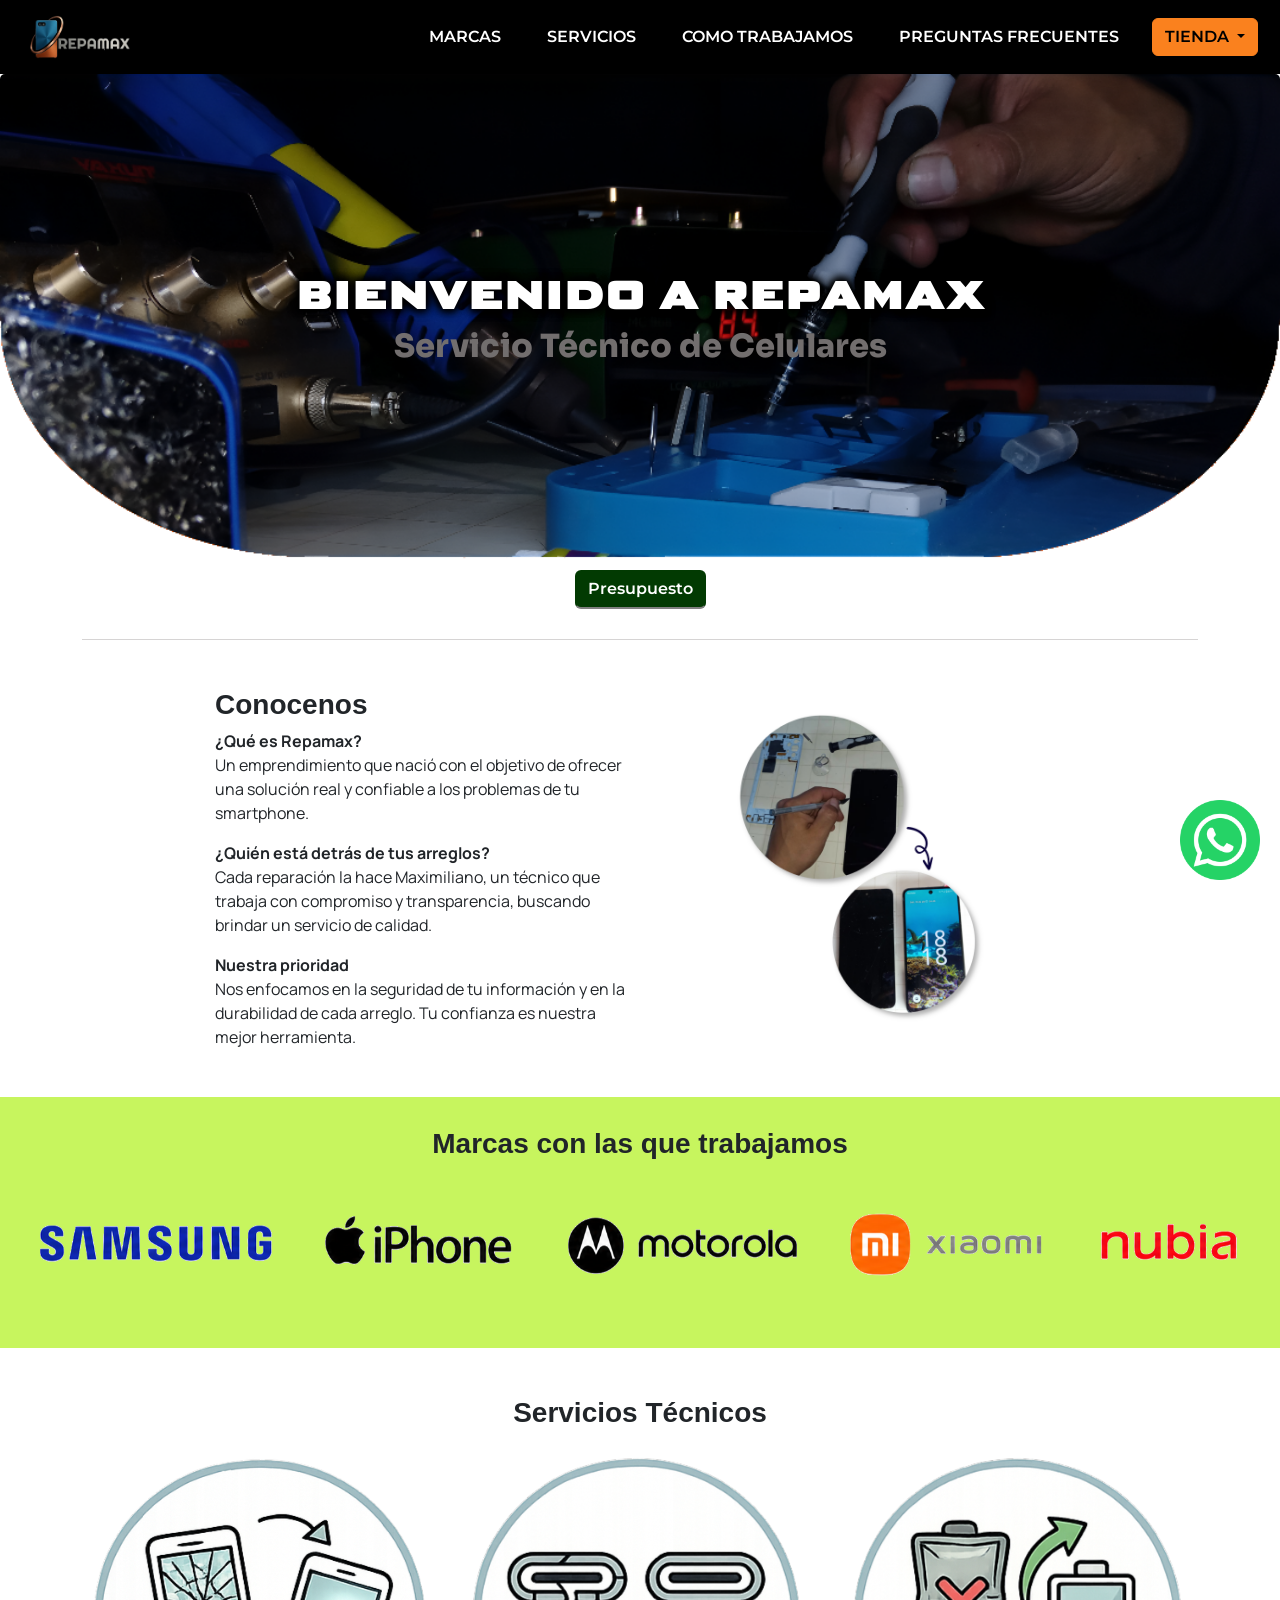
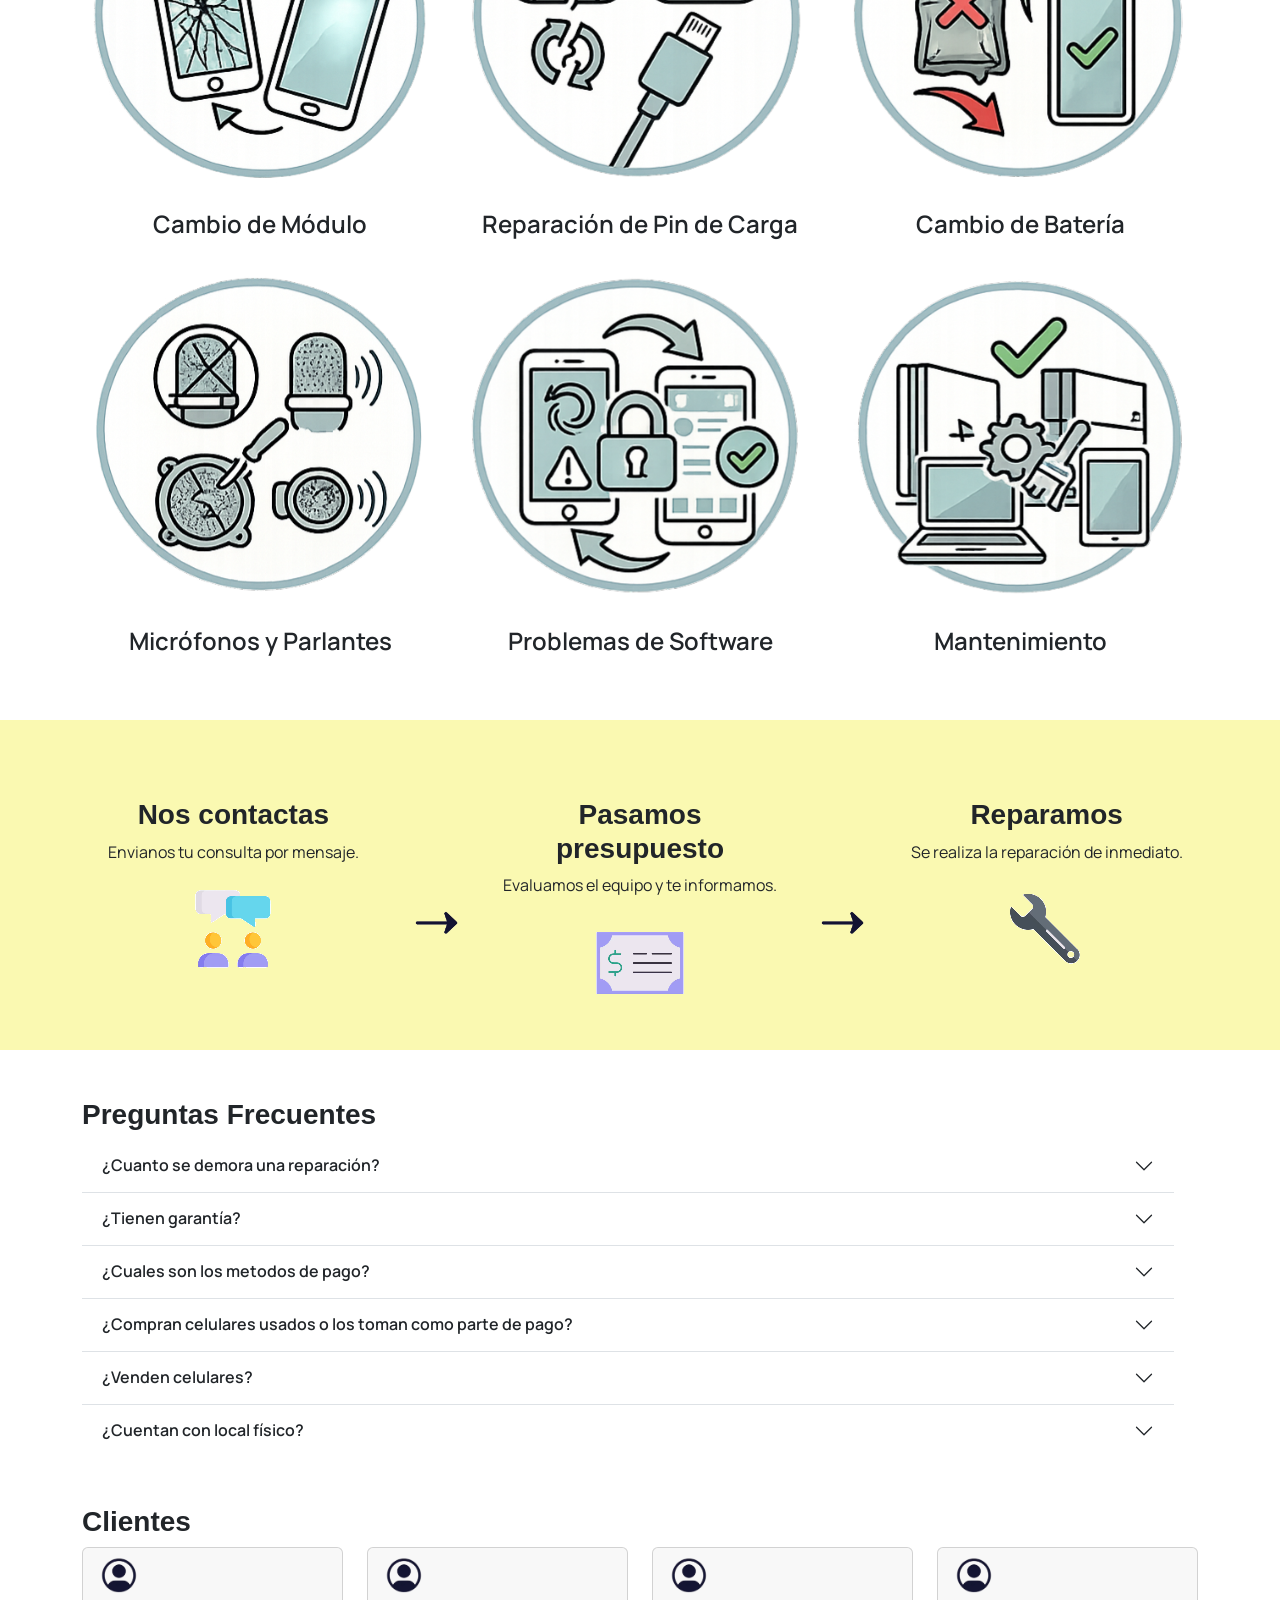
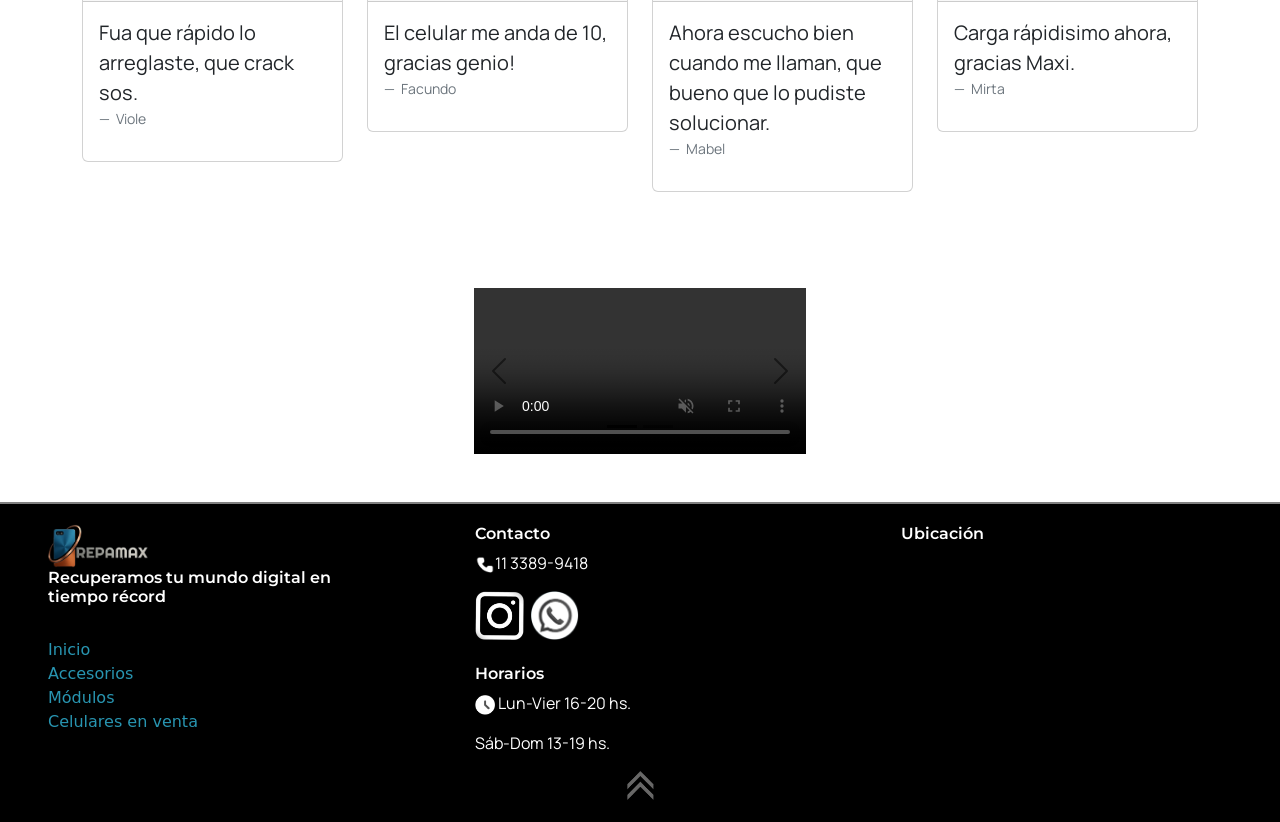
<file: index.html>
<!doctype html>
<html lang="en">

<head>
    <meta charset="utf-8">
    <meta name="viewport" content="width=device-width, initial-scale=1">
    <title>Repamax Servicio Técnico</title>
    <link href="https://cdn.jsdelivr.net/npm/bootstrap@5.3.8/dist/css/bootstrap.min.css" rel="stylesheet"
        integrity="sha384-sRIl4kxILFvY47J16cr9ZwB07vP4J8+LH7qKQnuqkuIAvNWLzeN8tE5YBujZqJLB" crossorigin="anonymous">

    <link rel="stylesheet" href="miestilo.css">
</head>

<body>


    <nav class="navbar navbar-expand-lg mb-0 navbar-dark">
        <a class="navbar-brand" href="#">
            <img src="Logo.png" alt="Repamax" width="100" class="logonav">
        </a>
        <div class="container-fluid">
            <button class="navbar-toggler" type="button" data-bs-toggle="collapse"
                data-bs-target="#navbarSupportedContent" aria-controls="navbarSupportedContent" aria-expanded="false"
                aria-label="Toggle navigation">
                <span class="navbar-toggler-icon"></span>
            </button>
            <div class="collapse navbar-collapse" id="navbarSupportedContent">
                <ul class="navbar-nav ms-auto mb-2 mb-lg-0">
                    <li class="nav-item">
                        <a class="nav-link" href="#Marcas">MARCAS</a>
                    </li>
                    <li class="nav-item">
                        <a class="nav-link" href="#Servicios">SERVICIOS</a>
                    </li>
                    <li class="nav-item">
                        <a class="nav-link" href="#Como-trabajamos">COMO TRABAJAMOS</a>
                    </li>
                    <li class="nav-item">
                        <a class="nav-link" href="#PregFre">PREGUNTAS FRECUENTES</a>
                    </li>
                </ul>
                <div class="dropdown">
                    <button class="btn btn-tienda dropdown-toggle" type="button" data-bs-toggle="dropdown"
                        aria-expanded="false"> TIENDA
                    </button>
                    <ul class="dropdown-menu dropdown-menu-end">
                        <li><a class="dropdown-item" href="Accesorios.html">Accesorios</a></li>
                        <li><a class="dropdown-item" href="Venta de celulares.html">Venta de celulares</a></li>
                    </ul>
                </div>
            </div>
        </div>
    </nav>


    <div class="card border-0">
        <img src="PortadaRepamax.png" class="card-img img-fluid" alt="Portada">

        <div class="card-img-overlay d-flex flex-column justify-content-center">

            <h1 class="card-title text-center" style="color: white;">
                BIENVENIDO A REPAMAX
            </h1>

            <h2 class="text-center subtitulo-portada" style="color: rgb(114, 110, 110);">
                Servicio Técnico de Celulares
            </h2>

        </div>

        <a
            href="https://wa.me/541133899418?text=Bienvenidos%20a%20Repamax!%20Soy%20el%20tecnico%20Maxi.%0AContanos%20tu%20situaci%C3%B3n%20para%20poder%20brindarte%20un%20presupuesto%3A%0A-%20Cual%20es%20tu%20dispositivo%3F%0A-%20Que%20problema%20tiene%3F"><img
                src="WhatsApp.png" width="80" class="WhatsApp-fijo"></a>
    </div>





    <div class="container">
        <div class="d-flex justify-content-center">
            <a href="Presupuesto.html" class="btn btn-presupuesto">
                Presupuesto
            </a>
        </div>
        <hr style="border: none; height: 1px; background-color: rgb(214, 212, 212); opacity: 1; margin: 30px 0;">


        <div style="max-width: 850px; margin: 0 auto;">
            <div class="row align-items-center justify-content-center mt-5">
                <div class="md-6 col sm-10 col justify-content-center">
                    <div>
                        <h3>Conocenos</h3>
                        <p class="card-text">
                            <strong>¿Qué es Repamax?</strong> <br>
                            Un emprendimiento que nació con el objetivo de ofrecer una solución real y confiable a los
                            problemas de tu smartphone.
                        </p>
                        <p class="card-text">
                            <strong>¿Quién está detrás de tus arreglos?</strong> <br>
                            Cada reparación la hace Maximiliano, un técnico que trabaja con compromiso y transparencia,
                            buscando brindar un servicio de calidad.
                        </p>
                        <p class="card-text">
                            <strong>Nuestra prioridad</strong> <br>
                            Nos enfocamos en la seguridad de tu información y en la durabilidad de cada
                            arreglo. Tu confianza es nuestra mejor herramienta.
                        </p>
                    </div>
                </div>
                <div class="md-3 col sm-2 col justify-content-center text-center">

                    <img src="TecnicoMaxi.png" alt="Tecnico Maxi arreglando" width="250">
                </div>

            </div>
        </div>
    </div>


    <div class="row align-items-center mt-5">
        <div class="col-12 Marcas">
            <div class="Marcas-color">
                <h3 id="Marcas" class="text-center">Marcas con las que trabajamos</h3>
                <img src="marcas horizontal.png" alt="marcas que trabajamos" class="img-fluid">
            </div>
        </div>
    </div>


    <div class="container">
        <div class="row mt-5">
            <h3 id="Servicios" class="text-center">Servicios Técnicos</h3>
            <div class="col-6 col-md-4">
                <p class="d-inline-flex gap-1">
                    <a data-bs-toggle="collapse" href="#collapseModulo" aria-expanded="false"
                        aria-controls="collapseExample">
                        <img src="cambio de modulo.png" alt="Glass roto" class="img-fluid">
                    </a>
                <h4 class="text-center">Cambio de Módulo</h4>
                </p>
                <div class="collapse" id="collapseModulo">
                    <div class="card card-body">
                        Solucionamos cualquier falla visual o táctil en tu equipo. Desde pequeñas fisuras en el
                        vidrio
                        hasta pantallas completamente rotas, instalamos módulos de alta calidad para recuperar la
                        nitidez original de tu pantalla.
                    </div>
                </div>
            </div>
            <div class="col-6 col-md-4">
                <p class="d-inline-flex gap-1">
                    <a data-bs-toggle="collapse" href="#collapsePin" aria-expanded="false"
                        aria-controls="collapseExample">
                        <img src="cambio de pin.png" alt="cambio de pin de carga" class="img-fluid">
                    </a>
                <h4 class="text-center">Reparación de Pin de Carga</h4>
                </p>
                <div class="collapse" id="collapsePin">
                    <div class="card card-body">
                        Reparamos el puerto de carga para solucionar problemas de reconocimiento de cable o carga
                        lenta,
                        restableciendo el flujo eléctrico óptimo de tu dispositivo.
                    </div>
                </div>
            </div>
            <div class="col-6 col-md-4">
                <p class="d-inline-flex gap-1">
                    <a data-bs-toggle="collapse" href="#collapseBatería" aria-expanded="false"
                        aria-controls="collapseExample">
                        <img src="cambio de bateria.png" alt="cambio de bateria" class="img-fluid">
                    </a>
                <h4 class="text-center">Cambio de Batería</h4>
                </p>
                <div class="collapse" id="collapseBatería">
                    <div class="card card-body">
                        Renovamos la fuente de energía de tu dispositivo para corregir descargas y falta de
                        rendimiento,
                        devolviéndole la estabilidad y duración de carga original.
                    </div>
                </div>
            </div>

            <div class="col-6 col-md-4">
                <p class="d-inline-flex gap-1">
                    <a data-bs-toggle="collapse" href="#collapseMicrofonoyparlantes" aria-expanded="false"
                        aria-controls="collapseExample">
                        <img src="microfonos y parlantes.png" alt="microfonos y parlantes" class="img-fluid">
                    </a>
                <h4 class="text-center">Micrófonos y Parlantes</h4>
                </p>
                <div class="collapse" id="collapseMicrofonoyparlantes">
                    <div class="card card-body">
                        Solucionamos problemas de volumen y fallas de audio, reemplazando micrófonos y parlantes
                        dañados
                        para recuperar la comunicación y el multimedia de tu dispositivo.
                    </div>
                </div>
            </div>
            <div class="col-6 col-md-4">
                <p class="d-inline-flex gap-1">
                    <a data-bs-toggle="collapse" href="#collapseSoftware" aria-expanded="false"
                        aria-controls="collapseExample">
                        <img src="Software.png" alt="Problemas de software" class="img-fluid">
                    </a>
                <h4 class="text-center">Problemas de Software</h4>
                </p>
                <div class="collapse" id="collapseSoftware">
                    <div class="card card-body">
                        Bloqueos y actualizaciones, poniendo al día el sistema operativo para garantizar un
                        rendimiento
                        estable.
                    </div>
                </div>
            </div>
            <div class="col-6 col-md-4">
                <p class="d-inline-flex gap-1">
                    <a data-bs-toggle="collapse" href="#collapseMantenimiento" aria-expanded="false"
                        aria-controls="collapseExample">
                        <img src="Mantenimiento.png" alt="Mantenimiento notebook, tablets y play" class="img-fluid">
                    </a>
                <h4 class="text-center">Mantenimiento</h4>
                </p>
                <div class="collapse" id="collapseMantenimiento">
                    <div class="card card-body">
                        También reparamos otros equipos! Traenos tu tablet, notebook o tu Play 3 y 4 para un
                        mantenimiento completo o reparación técnica.
                    </div>
                </div>
            </div>
        </div>
    </div>


    <div class="row justify-content-center Como-trabajamos-color mt-5">
        <div class="col-md-3 text-center mt-5" id="Como-trabajamos">
            <h3>Nos contactas</h3>
            <p>Envianos tu consulta por mensaje.</p>
            <video src="conversando.webm" width="100" autoplay muted loop></video>
        </div>

        <div class="col-md-1 text-center d-none  d-md-block">
            <img src="imagenflechaazul.png" alt="Flecha" class="flecha-azul">
        </div>

        <div class="col-md-3 text-center mt-5">
            <h3>Pasamos presupuesto</h3>
            <p>Evaluamos el equipo y te informamos.</p>
            <video src="presupuesto.webm" width="100" autoplay muted loop></video>
        </div>

        <div class="col-md-1 text-center  d-none  d-md-block">
            <img src="imagenflechaazul.png" alt="flecha" class="flecha-azul">
        </div>

        <div class="col-md-3 text-center mt-5">
            <h3>Reparamos</h3>
            <p>Se realiza la reparación de inmediato.</p>
            <video src="Arreglo.webm" width="100" autoplay muted loop></video>
        </div>

    </div>

    <div class="container">
        <div class="row col-12 mt-5">
            <h3 id="PregFre">Preguntas Frecuentes</h3>
            <div class="accordion accordion-flush" id="accordionFlushExample">
                <div class="accordion-item">
                    <h2 class="accordion-header">
                        <button class="accordion-button collapsed" type="button" data-bs-toggle="collapse"
                            data-bs-target="#flush-collapseOne" aria-expanded="false" aria-controls="flush-collapseOne">
                            ¿Cuanto se demora una reparación?
                        </button>
                    </h2>
                    <div id="flush-collapseOne" class="accordion-collapse collapse"
                        data-bs-parent="#accordionFlushExample">
                        <div class="accordion-body">Contamos con todas las herramientas necesarias para una rapida
                            solución, pero la demora va de 24hs a 72hs, dependiendo de la reparación.</div>
                    </div>
                </div>
                <div class="accordion-item">
                    <h2 class="accordion-header">
                        <button class="accordion-button collapsed" type="button" data-bs-toggle="collapse"
                            data-bs-target="#flush-collapseTwo" aria-expanded="false" aria-controls="flush-collapseTwo">
                            ¿Tienen garantía?
                        </button>
                    </h2>
                    <div id="flush-collapseTwo" class="accordion-collapse collapse"
                        data-bs-parent="#accordionFlushExample">
                        <div class="accordion-body">Los arreglos tienen una garantía de 1 mes.</div>
                    </div>
                </div>
                <div class="accordion-item">
                    <h2 class="accordion-header">
                        <button class="accordion-button collapsed" type="button" data-bs-toggle="collapse"
                            data-bs-target="#flush-collapseThree" aria-expanded="false"
                            aria-controls="flush-collapseThree">
                            ¿Cuales son los metodos de pago?
                        </button>
                    </h2>
                    <div id="flush-collapseThree" class="accordion-collapse collapse"
                        data-bs-parent="#accordionFlushExample">
                        <div class="accordion-body">Aceptamos efectivo, billeteras virtuales y además contamos con
                            la
                            posibilidad de pagos con tarjeta de debito y credito en cuotas.</div>
                    </div>
                </div>
                <div class="accordion-item">
                    <h2 class="accordion-header">
                        <button class="accordion-button collapsed" type="button" data-bs-toggle="collapse"
                            data-bs-target="#flush-collapseFour" aria-expanded="false"
                            aria-controls="flush-collapseFour">
                            ¿Compran celulares usados o los toman como parte de pago?
                        </button>
                    </h2>
                    <div id="flush-collapseFour" class="accordion-collapse collapse"
                        data-bs-parent="#accordionFlushExample">
                        <div class="accordion-body">No, no compramos ya que contamos con nuestro propio deposito de
                            equipos remanofacturados. Tampoco tomamos como parte de pago celulares.</div>
                    </div>
                </div>
                <div class="accordion-item">
                    <h2 class="accordion-header">
                        <button class="accordion-button collapsed" type="button" data-bs-toggle="collapse"
                            data-bs-target="#flush-collapseFive" aria-expanded="false"
                            aria-controls="flush-collapseFive">
                            ¿Venden celulares?
                        </button>
                    </h2>
                    <div id="flush-collapseFive" class="accordion-collapse collapse"
                        data-bs-parent="#accordionFlushExample">
                        <div class="accordion-body">Si, contamos con equipos remanofacturados. Son dispositivos
                            usados,
                            reparados y certificados para funcionar como nuevos. Garantizando calidad y a un precio
                            accesible.</div>
                    </div>
                </div>
                <div class="accordion-item">
                    <h2 class="accordion-header">
                        <button class="accordion-button collapsed" type="button" data-bs-toggle="collapse"
                            data-bs-target="#flush-collapseSix" aria-expanded="false" aria-controls="flush-collapseSix">
                            ¿Cuentan con local físico?
                        </button>
                    </h2>
                    <div id="flush-collapseSix" class="accordion-collapse collapse"
                        data-bs-parent="#accordionFlushExample">
                        <div class="accordion-body">No por el momento. Contamos con asistencia mediante WhatsApp y
                            redes
                            sociales donde se coordina entrega y retiro de reparación por domicilio.</div>
                    </div>
                </div>
            </div>
        </div>


        <div class="row mt-5">
            <h3>Clientes</h3>
            <div class="col-6 col-md-3">
                <div class="card">
                    <div class="card-header">
                        <img src="AvatarIcono.png" alt="Icono de usuario" width="40">
                    </div>
                    <div class="card-body">
                        <figure>
                            <blockquote class="blockquote">
                                <p>Fua que rápido lo arreglaste, que crack sos.</p>
                            </blockquote>
                            <figcaption class="blockquote-footer">
                                Viole <cite title="Source Title"></cite>
                            </figcaption>
                        </figure>
                    </div>
                </div>
            </div>

            <div class="col-6 col-md-3">
                <div class="card">
                    <div class="card-header">
                        <img src="AvatarIcono.png" alt="Icono de usuario" width="40">
                    </div>
                    <div class="card-body">
                        <figure>
                            <blockquote class="blockquote">
                                <p>El celular me anda de 10, gracias genio!</p>
                            </blockquote>
                            <figcaption class="blockquote-footer">
                                Facundo<cite title="Source Title"></cite>
                            </figcaption>
                        </figure>
                    </div>
                </div>
            </div>

            <div class="col-6 col-md-3">
                <div class="card">
                    <div class="card-header">
                        <img src="AvatarIcono.png" alt="Icono de usuario" width="40">
                    </div>
                    <div class="card-body">
                        <figure>
                            <blockquote class="blockquote">
                                <p>Ahora escucho bien cuando me llaman, que bueno que lo pudiste solucionar. </p>
                            </blockquote>
                            <figcaption class="blockquote-footer">
                                Mabel <cite title="Source Title"></cite>
                            </figcaption>
                        </figure>
                    </div>
                </div>
            </div>

            <div class="col-6 col-md-3">
                <div class="card">
                    <div class="card-header">
                        <img src="AvatarIcono.png" alt="Icono de usuario" width="40">
                    </div>
                    <div class="card-body">
                        <figure>
                            <blockquote class="blockquote">
                                <p>Carga rápidisimo ahora, gracias Maxi.</p>
                            </blockquote>
                            <figcaption class="blockquote-footer">
                                Mirta <cite title="Source Title"></cite>
                            </figcaption>
                        </figure>
                    </div>
                </div>
            </div>
        </div>




        <div class="row justify-content-center mt-5 mb-5">
            <div class="col-md-4 g-5">
                <div id="carouselExampleIndicators" class="carousel slide carousel-dark">
                    <div class="carousel-indicators">
                        <button type="button" data-bs-target="#carouselExampleIndicators" data-bs-slide-to="0"
                            class="active" aria-current="true" aria-label="Slide 1"></button>
                        <button type="button" data-bs-target="#carouselExampleIndicators" data-bs-slide-to="1"
                            aria-label="Slide 2"></button>
                    </div>
                    <div class="carousel-inner">
                        <div class="carousel-item active">
                            <video src="Reparacion1.mp4" class="d-block w-100" autoplay muted loop controls alt="...">
                        </div>
                        <div class="carousel-item">
                            <video src="Reparacion2.mp4" class="d-block w-100" autoplay muted loop controls alt="...">
                        </div>
                    </div>
                    <button class="carousel-control-prev" type="button" data-bs-target="#carouselExampleIndicators"
                        data-bs-slide="prev">
                        <span class="carousel-control-prev-icon" aria-hidden="true"></span>
                        <span class="visually-hidden">Previous</span>
                    </button>
                    <button class="carousel-control-next" type="button" data-bs-target="#carouselExampleIndicators"
                        data-bs-slide="next">
                        <span class="carousel-control-next-icon" aria-hidden="true"></span>
                        <span class="visually-hidden">Next</span>
                    </button>
                </div>
            </div>
        </div>
    </div>


    <footer class="container-fluid">
        <div class="row gy-5">
            <div class="col-md-4 px-5">
                <img src="Logo.png" alt="logo" width="100">
                <h6>Recuperamos tu mundo digital en tiempo récord</h6><br>

                <a href="index.html" class="link-footer">Inicio</a><br>
                <a href="Accesorios.html" class="link-footer">Accesorios</a><br>
                <a href="Módulos.html" class="link-footer">Módulos</a><br>
                <a href="Venta de celulares.html" class="link-footer">Celulares en venta</a>
            </div>

            <div class="col-md-4 px-5">
                <div>
                    <h6>Contacto</h6>
                    <p><img src="IconoTelefono.png" alt="icono de telefono" width="20">11 3389-9418</p>
                    <a href="https://www.instagram.com/repamax85/"><img src="LogoInstagram.png" alt="Instagram"
                            width="50"></a>
                    <a
                        href="https://wa.me/541133899418?text=Bienvenidos%20a%20Repamax!%20Soy%20el%20tecnico%20Maxi.%0AContanos%20tu%20situaci%C3%B3n%20para%20poder%20brindarte%20un%20presupuesto%3A%0A-%20Cual%20es%20tu%20dispositivo%3F%0A-%20Que%20problema%20tiene%3F"><img
                            src="LogoWhatsApp.png" alt="WhatsApp" width="50"></a> <br><br>
                </div>
                <div>
                    <h6>Horarios</h6>
                    <p><img src="IconoReloj.png" alt="Icono de reloj" width="20"> Lun-Vier 16-20 hs.</p>
                    <p>Sáb-Dom 13-19 hs.</p>
                </div>
            </div>

            <div class="col-md-4 px-5">
                <h6>Ubicación</h6>
                <div class="text-center">
                    <iframe
                        src="https://www.google.com/maps/embed?pb=!1m18!1m12!1m3!1d3277.8424823358787!2d-58.237472524934844!3d-34.759560565744096!2m3!1f0!2f0!3f0!3m2!1i1024!2i768!4f13.1!3m3!1m2!1s0x95a32ed8a9d2df39%3A0xe476cb2308915fff!2sKLE%2C%20C.%20132%20247%2C%20B1884%20Berazategui%2C%20Provincia%20de%20Buenos%20Aires!5e0!3m2!1ses-419!2sar!4v1782575497971!5m2!1ses-419!2sar"
                        width="250" height="200" style="border:0;" allowfullscreen="" loading="lazy"
                        referrerpolicy="strict-origin-when-cross-origin"></iframe>
                </div>
            </div>
        </div>
        <div class="row">
            <div class="col-12 text-center">
                <a href="#top"><img src="Flechasubir.png" alt="Flecha para subir" width="30"></a>
            </div>
        </div>

    </footer>


    <script src="https://cdn.jsdelivr.net/npm/bootstrap@5.3.8/dist/js/bootstrap.bundle.min.js"
        integrity="sha384-FKyoEForCGlyvwx9Hj09JcYn3nv7wiPVlz7YYwJrWVcXK/BmnVDxM+D2scQbITxI"
        crossorigin="anonymous"></script>
</body>

</html>
</file>
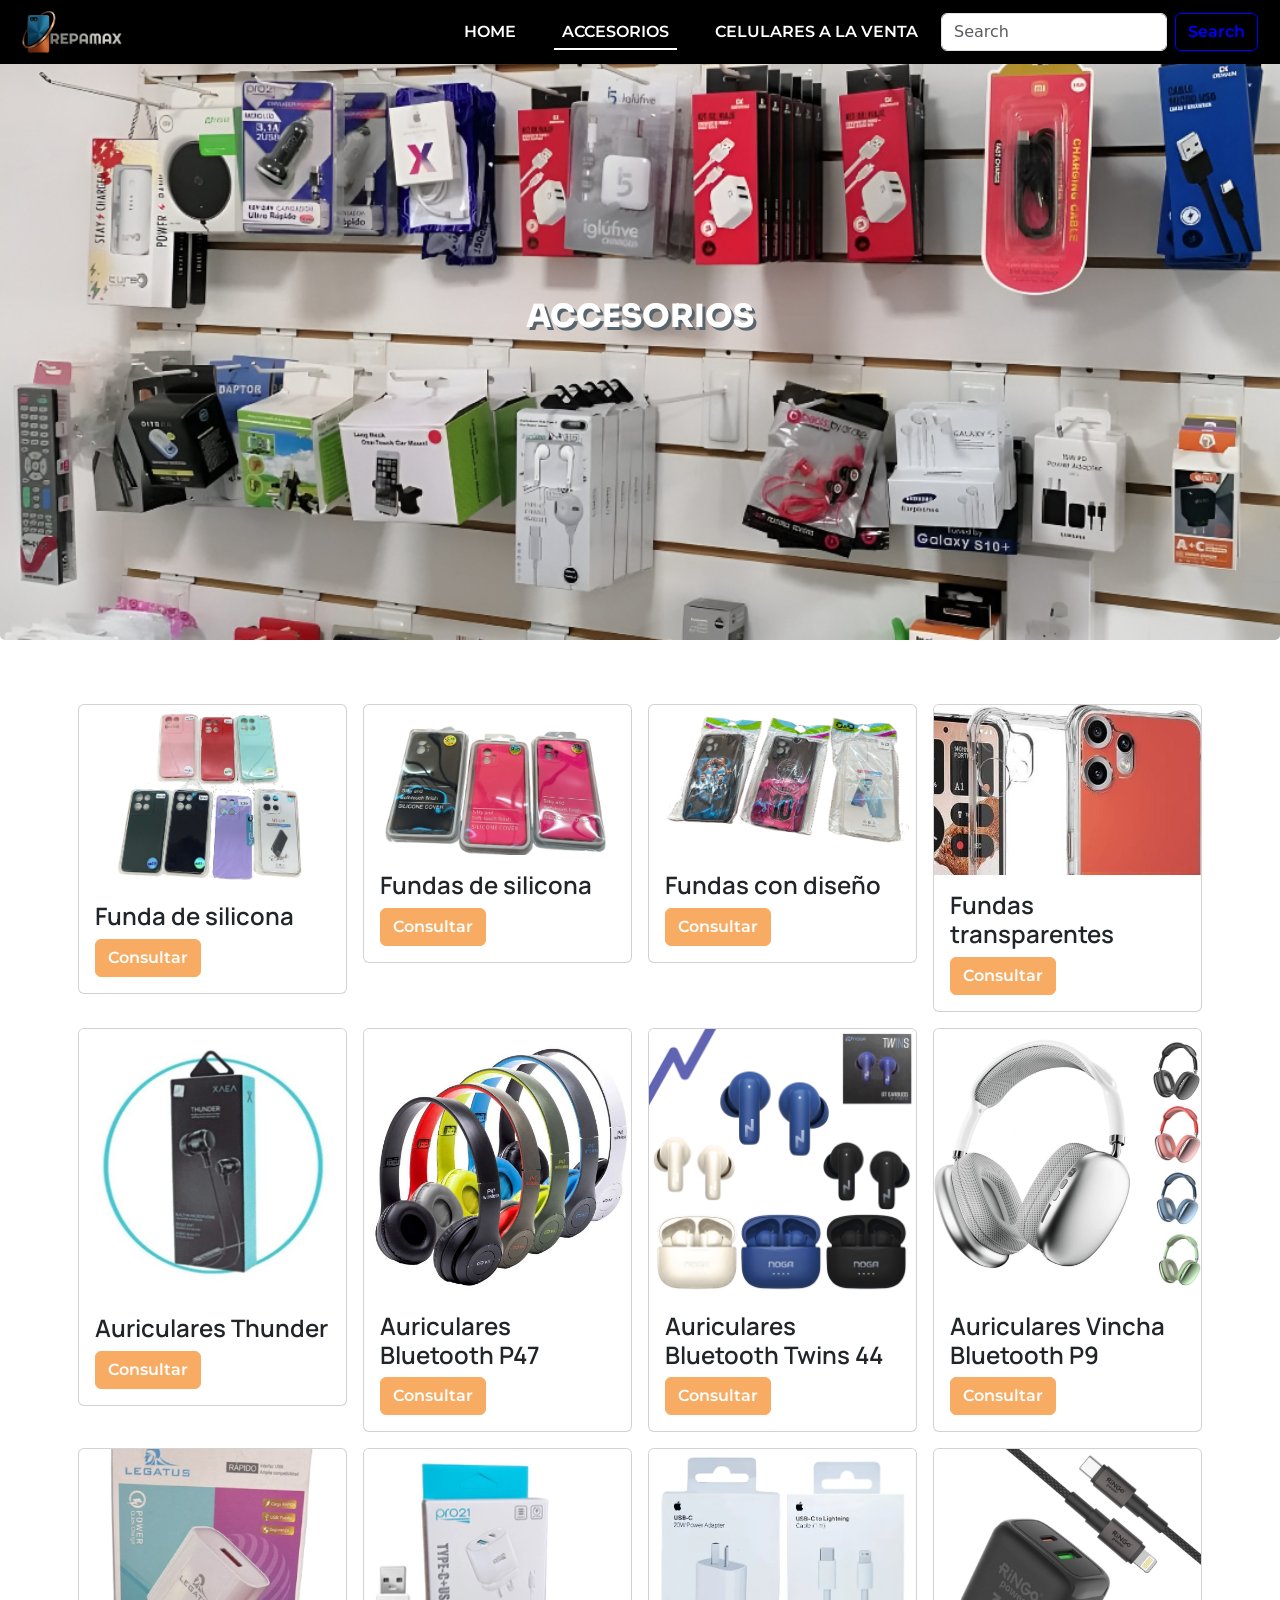
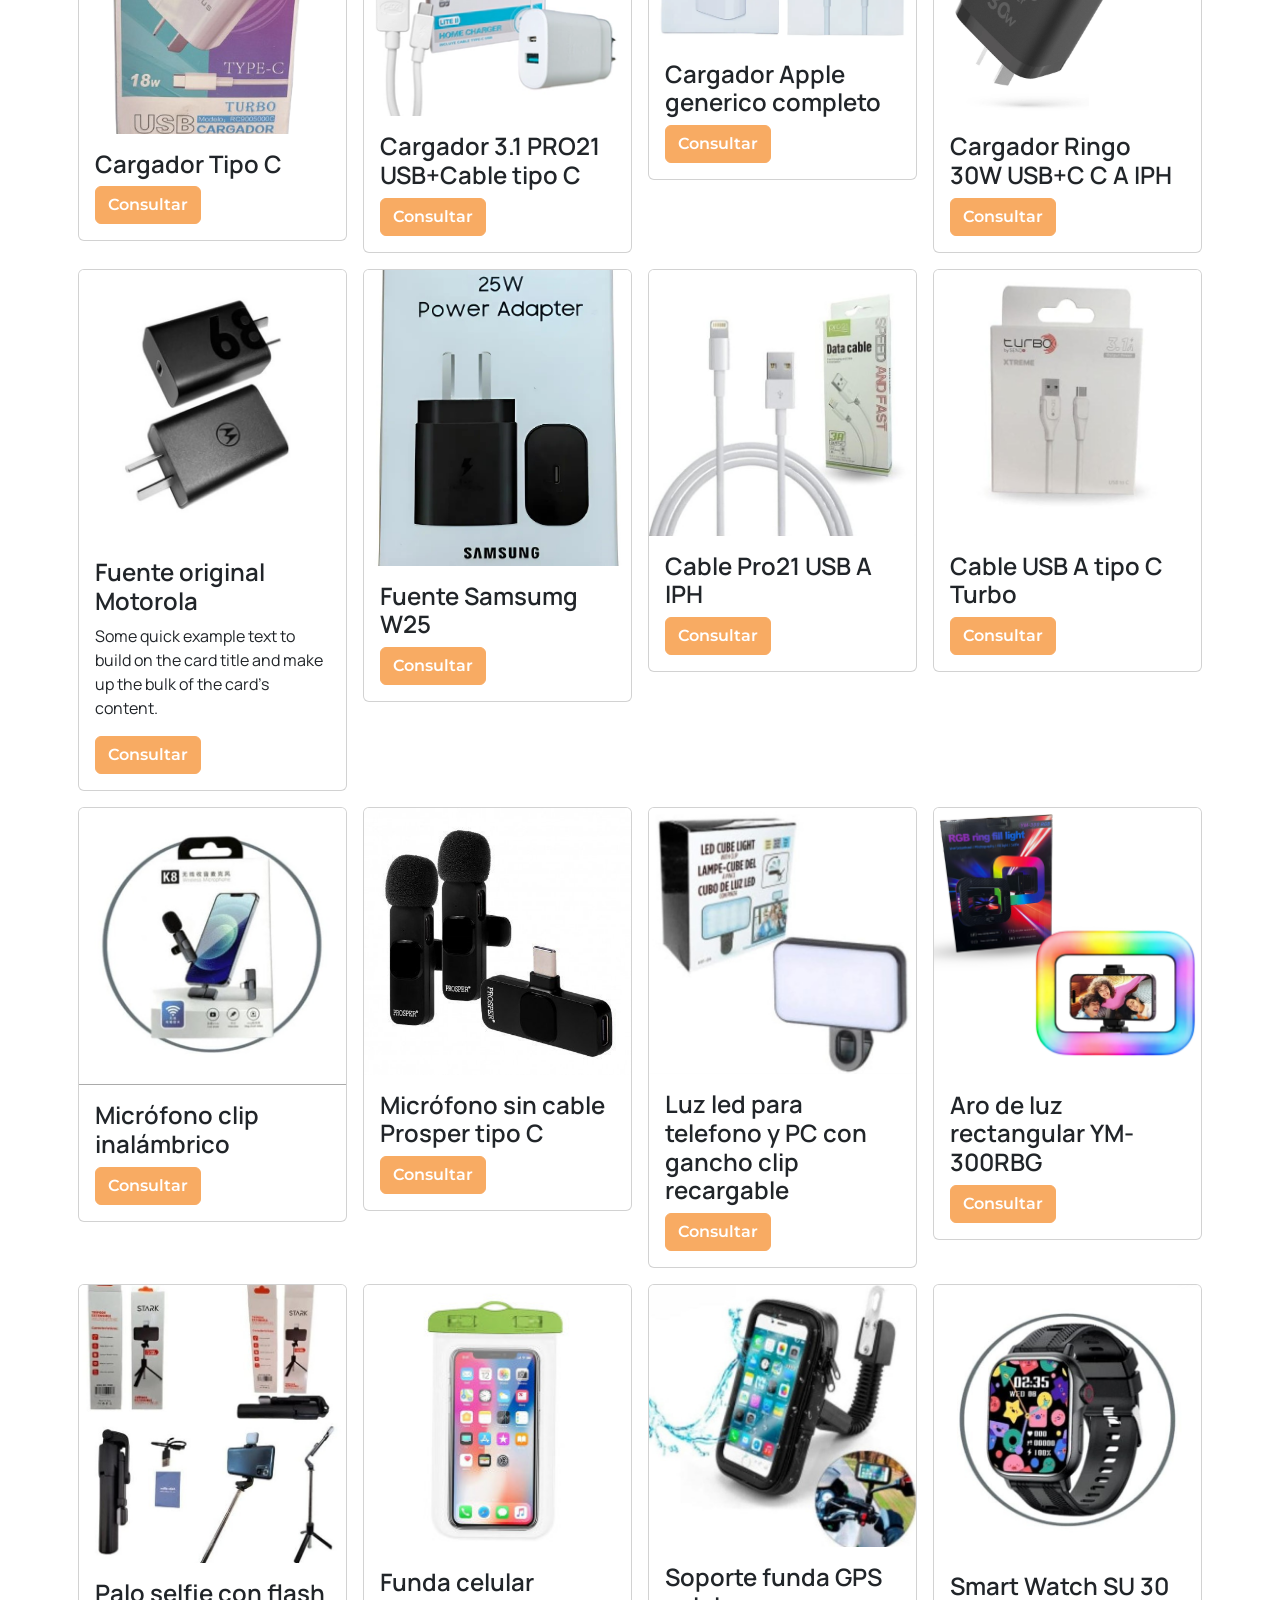
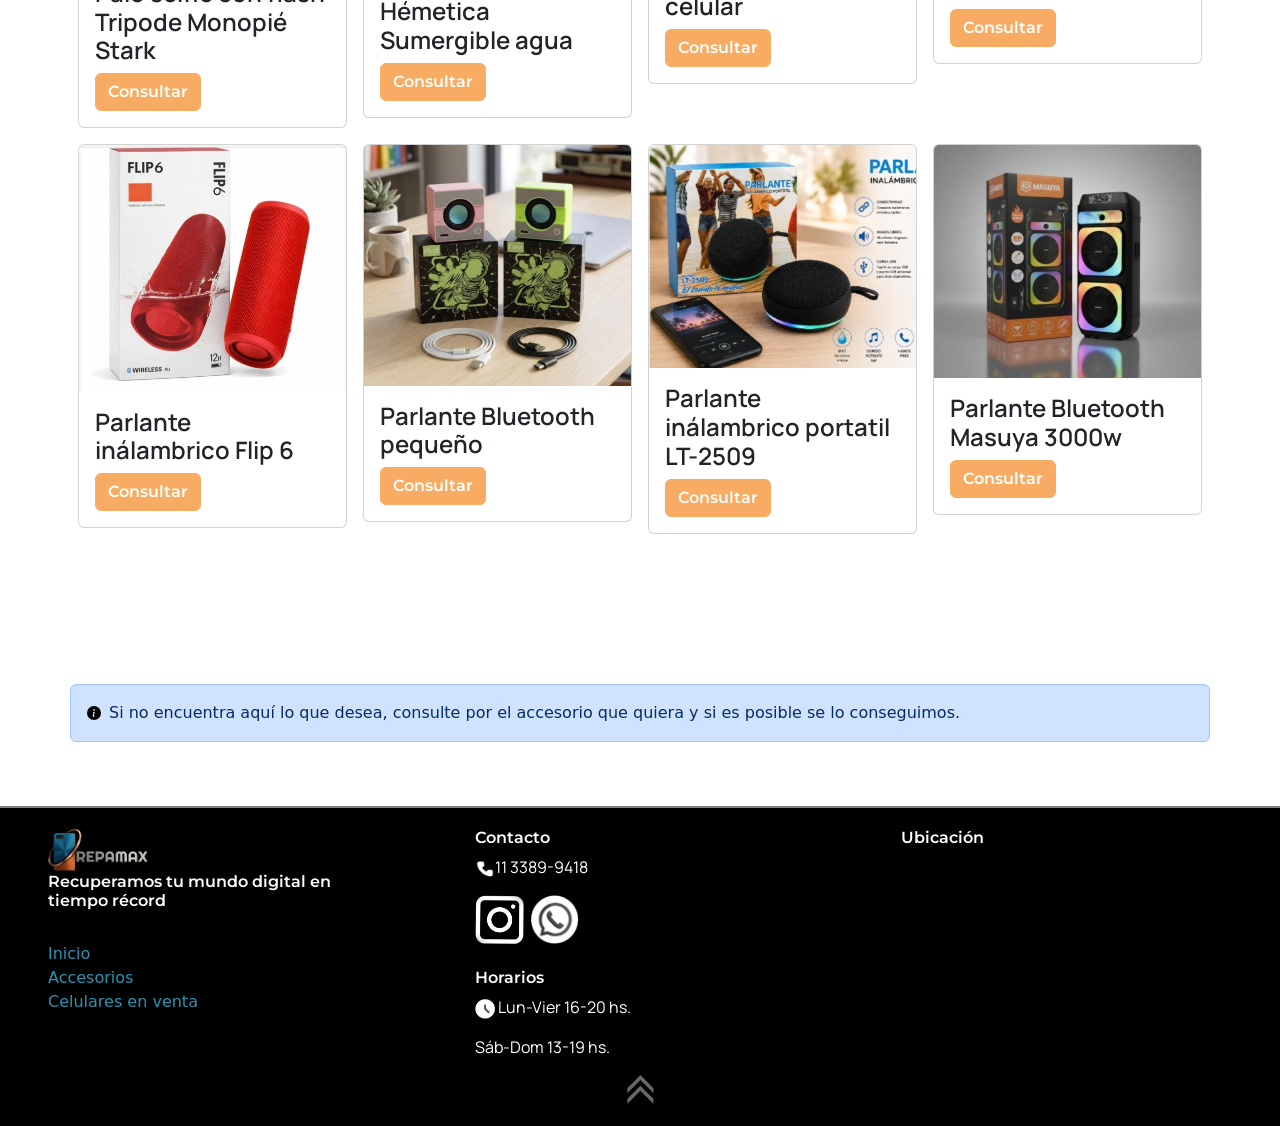
<file: Accesorios.html>
<!doctype html>
<html lang="en">

<head>
    <meta charset="utf-8">
    <meta name="viewport" content="width=device-width, initial-scale=1">
    <title>Accesorios</title>
    <link href="https://cdn.jsdelivr.net/npm/bootstrap@5.3.8/dist/css/bootstrap.min.css" rel="stylesheet"
        integrity="sha384-sRIl4kxILFvY47J16cr9ZwB07vP4J8+LH7qKQnuqkuIAvNWLzeN8tE5YBujZqJLB" crossorigin="anonymous">

    <link rel="stylesheet" href="miestilo.css">

</head>

<body>
    <nav class="navbar navbar-expand-lg fixed-top navbar-dark">
        <div class="container-fluid">
            <img src="Logo.png" alt="Logo Repamax" width="100">
            <button class="navbar-toggler" type="button" data-bs-toggle="collapse" data-bs-target="#navbarTogglerDemo02"
                aria-controls="navbarTogglerDemo02" aria-expanded="false" aria-label="Toggle navigation">
                <span class="navbar-toggler-icon"></span>
            </button>
            <div class="collapse navbar-collapse" id="navbarTogglerDemo02">
                <ul class="navbar-nav ms-auto mb-2 mb-lg-0">
                    <li class="nav-item">
                        <a class="nav-link" href="index.html">HOME</a>
                    </li>
                    <li class="nav-item">
                        <a class="nav-link active" aria-current="page" href="Accesorios.html">ACCESORIOS</a>
                    </li>
                    <li class="nav-item">
                        <a class="nav-link" href="Venta de celulares.html">CELULARES A LA VENTA</a>
                    </li>
                </ul>
                <form class="d-flex" role="search">
                    <input class="form-control me-2" type="search" placeholder="Search" aria-label="Search" />
                    <button class="btn btn-outline-success" type="submit">Search</button>
                </form>
            </div>
        </div>
    </nav>

    <div class="card border-0">
        <img src="Accesorios-fondo.jpg" class="card-img" alt="Celulares ilustrativos">
        <div class="card-img-overlay d-flex flex-column justify-content-center">
            <h2 class=" text-center" style="color: rgb(255, 255, 255);">ACCESORIOS</h2>
        </div>
    </div>


    <div class="container">

        <div class="row mt-5">
            <div class="md-3 sm-6 col g-3">
                <div class="card">
                    <img src="fundas-motorola.png" class="card-img-top" alt="funda de celular">
                    <div class="card-body">
                        <h4 class="card-title">Funda de silicona</h4>
                        <a href="https://wa.link/w8u7b3"
                            class="btn btn-primary">Consultar</a>
                    </div>
                </div>
            </div>
            <div class="md-3 sm-6 col g-3">
                <div class="card">
                    <img src="fundas-silicona.png" class="card-img-top" alt="...">
                    <div class="card-body">
                        <h4 class="card-title">Fundas de silicona</h4>
                        <a href="https://wa.link/w8u7b3"
                            class="btn btn-primary">Consultar</a>
                    </div>
                </div>
            </div>
            <div class="md-3 sm-6 col g-3">
                <div class="card">
                    <img src="Fundas messi.png" class="card-img-top" alt="...">
                    <div class="card-body">
                        <h4 class="card-title">Fundas con diseño</h4>
                        <a href="https://wa.link/w8u7b3"
                            class="btn btn-primary">Consultar</a>
                    </div>
                </div>
            </div>
            <div class="md-3 sm-6 col g-3">
                <div class="card">
                    <img src="funda.jpg" class="card-img-top" alt="funda">
                    <div class="card-body">
                        <h4 class="card-title">Fundas transparentes</h4>
                        <a href="https://wa.link/w8u7b3"
                            class="btn btn-primary">Consultar</a>
                    </div>
                </div>
            </div>
        </div>

        <div class="row">
            <div class="md-3 sm-6 col g-3">
                <div class="card">
                    <img src="auriculares.jpg" class="card-img-top" alt="auriculares">
                    <div class="card-body">
                        <h4 class="card-title">Auriculares Thunder</h4>
                        <a href="https://wa.link/w8u7b3"
                            class="btn btn-primary">Consultar</a>
                    </div>
                </div>
            </div>
            <div class="md-3 sm-6 col g-3">
                <div class="card">
                    <img src="AuricularP47.jpg" class="card-img-top" alt="auriculares">
                    <div class="card-body">
                        <h4 class="card-title">Auriculares Bluetooth P47</h4>
                        <a href="https://wa.link/w8u7b3"
                            class="btn btn-primary">Consultar</a>
                    </div>
                </div>
            </div>
            <div class="md-3 sm-6 col g-3">
                <div class="card">
                    <img src="auricular_bluetooth.jpg" class="card-img-top" alt="auriculares">
                    <div class="card-body">
                        <h4 class="card-title">Auriculares Bluetooth Twins 44</h4>
                        <a href="https://wa.link/w8u7b3"
                            class="btn btn-primary">Consultar</a>
                    </div>
                </div>
            </div>
            <div class="md-3 sm-6 col g-3">
                <div class="card">
                    <img src="AuricularesP9.webp" class="card-img-top" alt="auriculares">
                    <div class="card-body">
                        <h4 class="card-title">Auriculares Vincha Bluetooth P9</h4>
                        <a href="https://wa.link/w8u7b3"
                            class="btn btn-primary">Consultar</a>
                    </div>
                </div>
            </div>
        </div>


        <div class="row">
            <div class="md-3 sm-6 col g-3">
                <div class="card">
                    <img src="CargadorTipoC.png" class="card-img-top" alt=" Cargador">
                    <div class="card-body">
                        <h4 class="card-title">Cargador Tipo C</h4>
                        <a href="https://wa.link/w8u7b3"
                            class="btn btn-primary">Consultar</a>
                    </div>
                </div>
            </div>
            <div class="md-3 sm-6 col g-3">
                <div class="card">
                    <img src="cargador..jpg" class="card-img-top" alt="cargador">
                    <div class="card-body">
                        <h4 class="card-title">Cargador 3.1 PRO21 USB+Cable tipo C</h4>
                        <a href="https://wa.link/w8u7b3"
                            class="btn btn-primary">Consultar</a>
                    </div>
                </div>
            </div>
            <div class="md-3 sm-6 col g-3">
                <div class="card">
                    <img src="cargador_apple.webp" class="card-img-top" alt="cargador">
                    <div class="card-body">
                        <h4 class="card-title">Cargador Apple generico completo</h4>
                        <a href="https://wa.link/w8u7b3"
                            class="btn btn-primary">Consultar</a>
                    </div>
                </div>
            </div>
            <div class="md-3 sm-6 col g-3">
                <div class="card">
                    <img src="cargador_ring.jpg" class="card-img-top" alt="cargador">
                    <div class="card-body">
                        <h4 class="card-title">Cargador Ringo 30W USB+C C A IPH</h4>
                        <a href="https://wa.link/w8u7b3"
                            class="btn btn-primary">Consultar</a>
                    </div>
                </div>
            </div>
        </div>





        <div class="row">
            <div class="md-3 sm-6 col g-3">
                <div class="card">
                    <img src="FuenteMotorola.jpg" class="card-img-top" alt="fuente de cargador">
                    <div class="card-body">
                        <h4 class="card-title">Fuente original Motorola</h4>
                        <p class="card-text">Some quick example text to build on the card title and make up the bulk
                            of the card’s content.</p>
                        <a href="https://wa.link/w8u7b3"
                            class="btn btn-primary">Consultar</a>
                    </div>
                </div>
            </div>
            <div class="md-3 sm-6 col g-3">
                <div class="card">
                    <img src="fuente__samsung2.jpg" class="card-img-top" alt="fuente de cargador">
                    <div class="card-body">
                        <h4 class="card-title">Fuente Samsumg W25</h4>
                        <a href="https://wa.link/w8u7b3"
                            class="btn btn-primary">Consultar</a>
                    </div>
                </div>
            </div>
            <div class="md-3 sm-6 col g-3">
                <div class="card">
                    <img src="Cable USB.jpg" class="card-img-top" alt="cable USB">
                    <div class="card-body">
                        <h4 class="card-title">Cable Pro21 USB A IPH</h4>
                        <a href="https://wa.link/w8u7b3"
                            class="btn btn-primary">Consultar</a>
                    </div>
                </div>
            </div>
            <div class="md-3 sm-6 col g-3">
                <div class="card">
                    <img src="cableUSBtipoC.jpg" class="card-img-top" alt="cable Usb">
                    <div class="card-body">
                        <h4 class="card-title">Cable USB A tipo C Turbo</h4>
                        <a href="https://wa.link/w8u7b3"
                            class="btn btn-primary">Consultar</a>
                    </div>
                </div>
            </div>
        </div>

        <div class="row">
            <div class="md-3 sm-6 col g-3">
                <div class="card">
                    <img src="MicrofonovClip.jpg" class="card-img-top" alt="microfono clip">
                    <div class="card-body">
                        <h4 class="card-title">Micrófono clip inalámbrico</h4>
                        <a href="https://wa.link/w8u7b3"
                            class="btn btn-primary">Consultar</a>
                    </div>
                </div>
            </div>
            <div class="md-3 sm-6 col g-3">
                <div class="card">
                    <img src="microfono_celular.jpg" class="card-img-top" alt="microfono clip">
                    <div class="card-body">
                        <h4 class="card-title">Micrófono sin cable Prosper tipo C</h4>
                        <a href="https://wa.link/w8u7b3"
                            class="btn btn-primary">Consultar</a>
                    </div>
                </div>
            </div>
            <div class="md-3 sm-6 col g-3">
                <div class="card">
                    <img src="Luzledtelefono.jpg" class="card-img-top" alt="Luz lead">
                    <div class="card-body">
                        <h4 class="card-title">Luz led para telefono y PC con gancho clip recargable</h4>
                        <a href="https://wa.link/w8u7b3"
                            class="btn btn-primary">Consultar</a>
                    </div>
                </div>
            </div>
            <div class="md-3 sm-6 col g-3">
                <div class="card">
                    <img src="aro-luz.jpg" class="card-img-top" alt="Aro de luz led">
                    <div class="card-body">
                        <h4 class="card-title">Aro de luz rectangular YM-300RBG</h4>
                        <a href="https://wa.link/w8u7b3"
                            class="btn btn-primary">Consultar</a>
                    </div>
                </div>
            </div>
        </div>

        <div class="row">
            <div class="md-3 sm-6 col g-3">
                <div class="card">
                    <img src="Paloselfie.jpg" class="card-img-top" alt="palo selfie">
                    <div class="card-body">
                        <h4 class="card-title">Palo selfie con flash Tripode Monopié Stark</h4>
                        <a href="https://wa.link/w8u7b3"
                            class="btn btn-primary">Consultar</a>
                    </div>
                </div>
            </div>
            <div class="md-3 sm-6 col g-3">
                <div class="card">
                    <img src="funda_celular-agua.jpg" class="card-img-top" alt="funda para agua">
                    <div class="card-body">
                        <h4 class="card-title">Funda celular Hémetica Sumergible agua</h4>
                        <a href="https://wa.link/w8u7b3"
                            class="btn btn-primary">Consultar</a>
                    </div>
                </div>
            </div>
            <div class="md-3 sm-6 col g-3">
                <div class="card">
                    <img src="SoporteGPS.jpg" class="card-img-top" alt="Soporte GPS">
                    <div class="card-body">
                        <h4 class="card-title">Soporte funda GPS celular</h4>
                        <a href="https://wa.link/w8u7b3"
                            class="btn btn-primary">Consultar</a>
                    </div>
                </div>
            </div>
            <div class="md-3 sm-6 col g-3">
                <div class="card">
                    <img src="SmartWatch.jpg" class="card-img-top" alt="SmartWatch">
                    <div class="card-body">
                        <h4 class="card-title">Smart Watch SU 30</h4>
                        <a href="https://wa.link/w8u7b3"
                            class="btn btn-primary">Consultar</a>
                    </div>
                </div>
            </div>
        </div>



        <div class="row ">
            <div class="md-3 sm-6 col g-3">
                <div class="card">
                    <img src="parlante-flip.jpg" class="card-img-top" alt="parlante">
                    <div class="card-body">
                        <h4 class="card-title">Parlante inálambrico Flip 6</h4>
                        <a href="https://wa.link/w8u7b3"
                            class="btn btn-primary">Consultar</a>
                    </div>
                </div>
            </div>
            <div class="md-3 sm-6 col g-3">
                <div class="card">
                    <img src="parlante-chico.jpg" class="card-img-top" alt="parlante">
                    <div class="card-body">
                        <h4 class="card-title">Parlante Bluetooth pequeño</h4>
                        <a href="https://wa.link/w8u7b3"
                            class="btn btn-primary">Consultar</a>
                    </div>
                </div>
            </div>
            <div class="md-3 sm-6 col g-3">
                <div class="card">
                    <img src="parlante-inalambrico.jpg" class="card-img-top" alt="parlante">
                    <div class="card-body">
                        <h4 class="card-title">Parlante inálambrico portatil LT-2509</h4>
                        <a href="https://wa.link/w8u7b3"
                            class="btn btn-primary">Consultar</a>
                    </div>
                </div>
            </div>
            <div class="md-3 sm-6 col g-3">
                <div class="card">
                    <img src="parlante-bluetooth.jpg" class="card-img-top" alt="parlante">
                    <div class="card-body">
                        <h4 class="card-title">Parlante Bluetooth Masuya 3000w</h4>
                        <a href="https://wa.link/w8u7b3"
                            class="btn btn-primary">Consultar</a>
                    </div>
                </div>
            </div>

        </div>

       <div class="row mb-5">
        <svg>
            <symbol id="info-fill" viewBox="0 0 16 16">
            <path
                d="M8 16A8 8 0 1 0 8 0a8 8 0 0 0 0 16zm.93-9.412-1 4.705c-.07.34.029.533.304.533.194 0 .487-.07.686-.246l-.088.416c-.287.346-.92.598-1.465.598-.703 0-1.002-.422-.808-1.319l.738-3.468c.064-.293.006-.399-.287-.47l-.451-.081.082-.381 2.29-.287zM8 5.5a1 1 0 1 1 0-2 1 1 0 0 1 0 2z" />
        </symbol>
        </svg>
        <div class="alert alert-primary d-flex align-items-center" role="alert">
            <svg class="bi flex-shrink-0 me-2" width="14" height="14" role="img" aria-label="Info mb-5">
                <use xlink:href="#info-fill"/>
            </svg>
            <div>
                Si no encuentra aquí lo que desea, consulte por el accesorio que quiera y si es posible se lo conseguimos.
            </div>

        </div>
        </div>

    </div>

        <footer class="container-fluid">
            <div class="row gy-5">
                <div class="col-md-4 px-5">
                    <img src="Logo.png" alt="logo" width="100">
                    <h6>Recuperamos tu mundo digital en tiempo récord</h6><br>

                    <a href="index.html"class="link-footer" >Inicio</a><br>
                    <a href="Accesorios.html"class="link-footer" >Accesorios</a><br>
                    <a href="Venta de celulares.html" class="link-footer">Celulares en venta</a>
                </div>

                <div class="col-md-4 px-5">
                    <div>
                        <h6>Contacto</h6>
                        <p><img src="IconoTelefono.png" alt="icono de telefono" width="20">11 3389-9418</p>
                        <a href="https://www.instagram.com/repamax85/"><img src="LogoInstagram.png" alt="Instagram"
                                width="50"></a>
                        <a
                            href="https://wa.me/541133899418?text=Bienvenidos%20a%20Repamax!%20Soy%20el%20tecnico%20Maxi.%0AContanos%20tu%20situaci%C3%B3n%20para%20poder%20brindarte%20un%20presupuesto%3A%0A-%20Cual%20es%20tu%20dispositivo%3F%0A-%20Que%20problema%20tiene%3F"><img
                                src="LogoWhatsApp.png" alt="WhatsApp" width="50"></a> <br><br>
                    </div>
                    <div>
                        <h6>Horarios</h6>
                        <p><img src="IconoReloj.png" alt="Icono de reloj" width="20"> Lun-Vier 16-20 hs.</p>
                        <p>Sáb-Dom 13-19 hs.</p>
                    </div>
                </div>

                <div class="col-md-4 px-5">
                    <h6>Ubicación</h6>
                    <div class="text-center">
                        <iframe
                            src="https://www.google.com/maps/embed?pb=!1m18!1m12!1m3!1d3277.8424823358787!2d-58.237472524934844!3d-34.759560565744096!2m3!1f0!2f0!3f0!3m2!1i1024!2i768!4f13.1!3m3!1m2!1s0x95a32ed8a9d2df39%3A0xe476cb2308915fff!2sKLE%2C%20C.%20132%20247%2C%20B1884%20Berazategui%2C%20Provincia%20de%20Buenos%20Aires!5e0!3m2!1ses-419!2sar!4v1782575497971!5m2!1ses-419!2sar"
                            width="250" height="200" style="border:0;" allowfullscreen="" loading="lazy"
                            referrerpolicy="strict-origin-when-cross-origin"></iframe>
                    </div>
                </div>
            </div>
            <div class="row">
                <div class="col-12 text-center">
                    <a href="#top"><img src="Flechasubir.png" alt="Flecha para subir" width="30"></a>
                </div>
            </div>

        </footer>





        <script src="https://cdn.jsdelivr.net/npm/bootstrap@5.3.8/dist/js/bootstrap.bundle.min.js"
            integrity="sha384-FKyoEForCGlyvwx9Hj09JcYn3nv7wiPVlz7YYwJrWVcXK/BmnVDxM+D2scQbITxI"
            crossorigin="anonymous"></script>
</body>

</html>
</file>
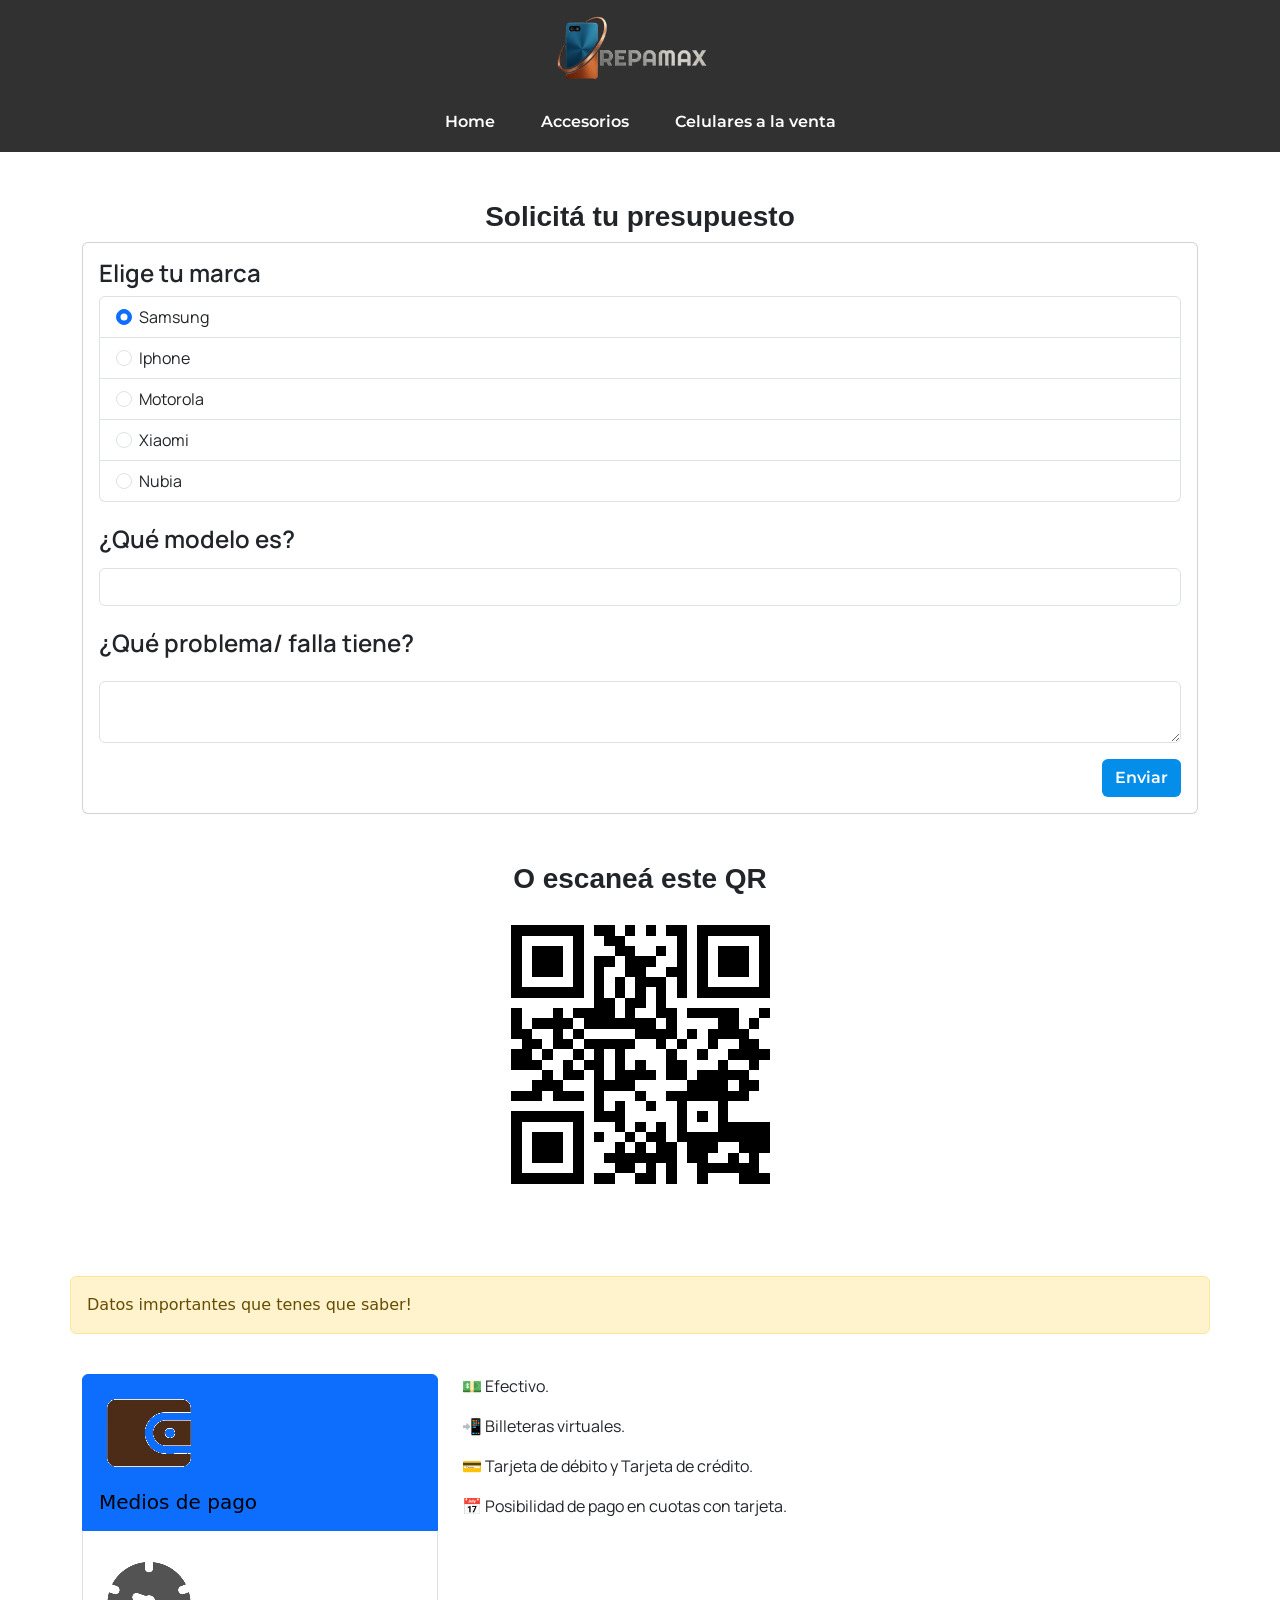
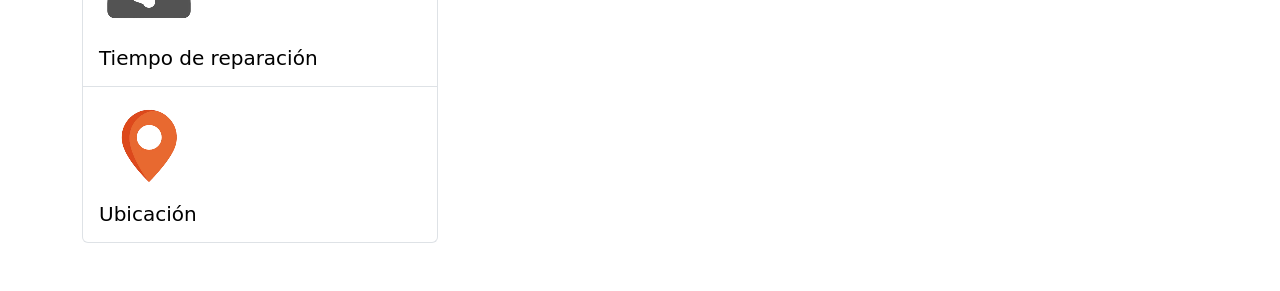
<file: Presupuesto.html>
<!doctype html>
<html lang="en">

<head>
    <meta charset="utf-8">
    <meta name="viewport" content="width=device-width, initial-scale=1">
    <title>Presupuesto</title>
    <link href="https://cdn.jsdelivr.net/npm/bootstrap@5.3.8/dist/css/bootstrap.min.css" rel="stylesheet"
        integrity="sha384-sRIl4kxILFvY47J16cr9ZwB07vP4J8+LH7qKQnuqkuIAvNWLzeN8tE5YBujZqJLB" crossorigin="anonymous">

    <link rel="stylesheet" href="miestilo.css">
</head>

<body>

    <nav class="navbar navbar-expand-lg navbar-presupuesto">
        <div class="container-fluid flex-column">

            <a class="navbar-brand mb-3" href="#">
                <img src="Logo.png" alt="Repamax" width="150">
            </a>

            <button class="navbar-toggler mb-3" type="button" data-bs-toggle="collapse"
                data-bs-target="#navbarSupportedContent">
                <span class="navbar-toggler-icon"></span>
            </button>

            <div class="collapse navbar-collapse justify-content-center" id="navbarSupportedContent">

                <ul class="navbar-nav">
                    <li class="nav-item">
                        <a class="nav-link link-presupuesto" href="index.html">Home</a>
                    </li>
                    <li class="nav-item">
                        <a class="nav-link link-presupuesto" href="Accesorios.html">Accesorios</a>
                    </li>
                    <li class="nav-item">
                        <a class="nav-link link-presupuesto" href="Venta de celulares.html">Celulares a la venta</a>
                    </li>
                </ul>

            </div>

        </div>
    </nav>


    <div class="container">
        <h3 class="text-center mt-5"><strong>Solicitá tu presupuesto</strong></h3>
        <div class="card">
            <div class="card-body">
                <h4>Elige tu marca</h4>
                <ul class="list-group">
                    <li class="list-group-item">
                        <input class="form-check-input me-1" type="radio" name="listGroupRadio" value="" id="firstRadio"
                            checked>
                        <label class="form-check-label" for="firstRadio">Samsung</label>
                    </li>
                    <li class="list-group-item">
                        <input class="form-check-input me-1" type="radio" name="listGroupRadio" value=""
                            id="secondRadio">
                        <label class="form-check-label" for="secondRadio">Iphone</label>
                    </li>
                    <li class="list-group-item">
                        <input class="form-check-input me-1" type="radio" name="listGroupRadio" value=""
                            id="thirdRadio">
                        <label class="form-check-label" for="thirdRadio">Motorola</label>
                    </li>
                    <li class="list-group-item">
                        <input class="form-check-input me-1" type="radio" name="listGroupRadio" value="" id="fourRadio">
                        <label class="form-check-label" for="fourdRadio">Xiaomi</label>
                    </li>
                    <li class="list-group-item">
                        <input class="form-check-input me-1" type="radio" name="listGroupRadio" value="" id="fiveRadio">
                        <label class="form-check-label" for="fivedRadio">Nubia</label>
                    </li>
                </ul>
                <form>
                    <div class="mb-3 mt-3">
                        <label for="recipient-name" class="col-form-label ">
                            <h4>¿Qué modelo es?</h4>
                        </label>
                        <input type="text" class="form-control" id="recipient-name">
                    </div>

                    <div class="mb-3">
                        <label for="message-text" class="col-form-label mb-2">
                            <h4>¿Qué problema/ falla tiene?</h4>
                        </label>
                        <textarea class="form-control" id="message-text"></textarea>
                    </div>

                    <div class="text-end">
                        <button type="submit" class="btn btn-enviar"><a
                                href="https://wa.link/kw97zq">Enviar</a></button>
                    </div>
                </form>
            </div>
        </div>

        <div class="text-center mt-5">
            <h3>O escaneá este QR</h3>
            <img src="QR WhatssApp.png" alt="qr whatsApp">
        </div>

        <div class="row g-4 mt-5 mb-5">
            <div class="alert alert-warning" role="alert">
                Datos importantes que tenes que saber!
            </div>
            <div class="col-4">
                <div class="list-group" id="list-tab" role="tablist">
                    <a class="list-group-item list-group-item-action active" id="list-home-list" data-bs-toggle="list"
                        href="#list-home" role="tab" aria-controls="list-home"><video src="Billetera.webm" width="100"
                            autoplay muted loop></video>
                        <h5 style="color: black;">Medios de pago</h5>
                    </a>
                    <a class="list-group-item list-group-item-action" id="list-profile-list" data-bs-toggle="list"
                        href="#list-profile" role="tab" aria-controls="list-profile"><video src="Tiemposinfondo.webm"
                            width="100" autoplay muted loop></video>
                        <h5 style="color: black;">Tiempo de reparación</h5>
                    </a>
                    <a class="list-group-item list-group-item-action" id="list-messages-list" data-bs-toggle="list"
                        href="#list-messages" role="tab" aria-controls="list-messages"><video src="Ubicacion.webm"
                            width="100" autoplay muted loop></video>
                        <h5 style="color: black;">Ubicación</h5>
                    </a>
                </div>
            </div>
            <div class="col-8">
                <div class="tab-content" id="nav-tabContent">
                    <div class="tab-pane fade show active" id="list-home" role="tabpanel"
                        aria-labelledby="list-home-list">
                        <p>💵 Efectivo.</p>
                        <p>📲 Billeteras virtuales.</p>
                        <p>💳 Tarjeta de débito y Tarjeta de crédito.</p>
                        <p>📅 Posibilidad de pago en cuotas con tarjeta.</p>
                    </div>
                    <div class="tab-pane fade" id="list-profile" role="tabpanel" aria-labelledby="list-profile-list">
                        <p>🛠️ Contamos con las herramientas necesarias para realizar reparaciones de manera segura y
                            eficiente.</p>

                        <p>⏳ El tiempo de reparación suele ser de 24 a 72 horas, aunque puede variar
                            según el modelo del equipo, el tipo de falla y la disponibilidad de los repuestos.</p>

                        <p>📱 En algunos casos el dispositivo puede estar listo de un día para el otro, mientras que
                            otras reparaciones requieren un poco más de tiempo para garantizar un buen resultado.</p>
                        <p>✅ Una vez finalizada la reparación, nos comunicaremos con vos para avisarte que tu equipo
                            está listo.</p>

                        <p>📦 Te pedimos que, una vez notificado, retires tu dispositivo dentro de un plazo razonable.</p>

                    </div>
                    <div class="tab-pane fade" id="list-messages" role="tabpanel" aria-labelledby="list-messages-list">
                        <p>📍 Dirección: Calle 132 N.º 247, Berazategui.</p>
                        <p>🕒 Horarios para consultas, entrega y retiro de dispositivos:</p>
                        <p> Lunes a Viernes: 16:00 a 20:00 hs.</p>
                        <p>Sábados y Domingos: 13:00 a 19:00 hs.</p>

                    </div>
                </div>
            </div>
        </div>
    </div>












    <script src="https://cdn.jsdelivr.net/npm/bootstrap@5.3.8/dist/js/bootstrap.bundle.min.js"
        integrity="sha384-FKyoEForCGlyvwx9Hj09JcYn3nv7wiPVlz7YYwJrWVcXK/BmnVDxM+D2scQbITxI"
        crossorigin="anonymous"></script>
</body>

</html>
</file>
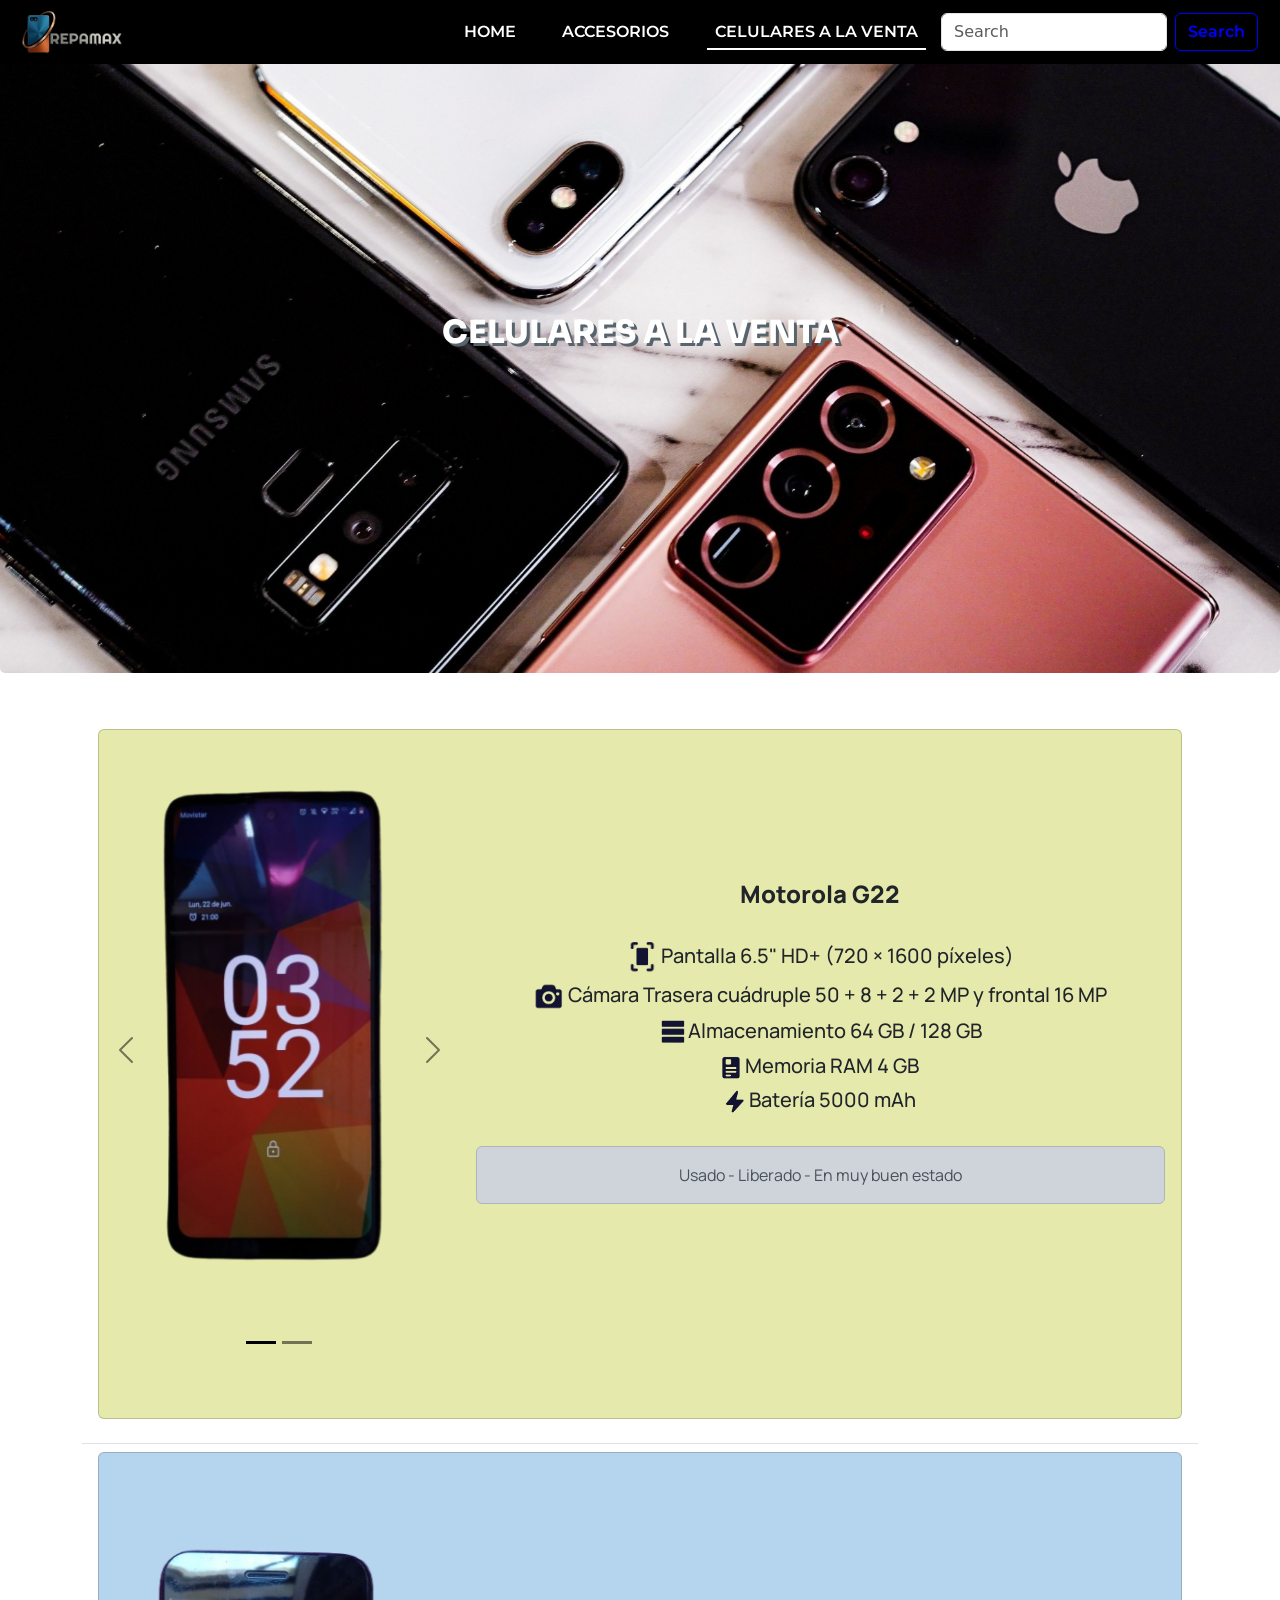
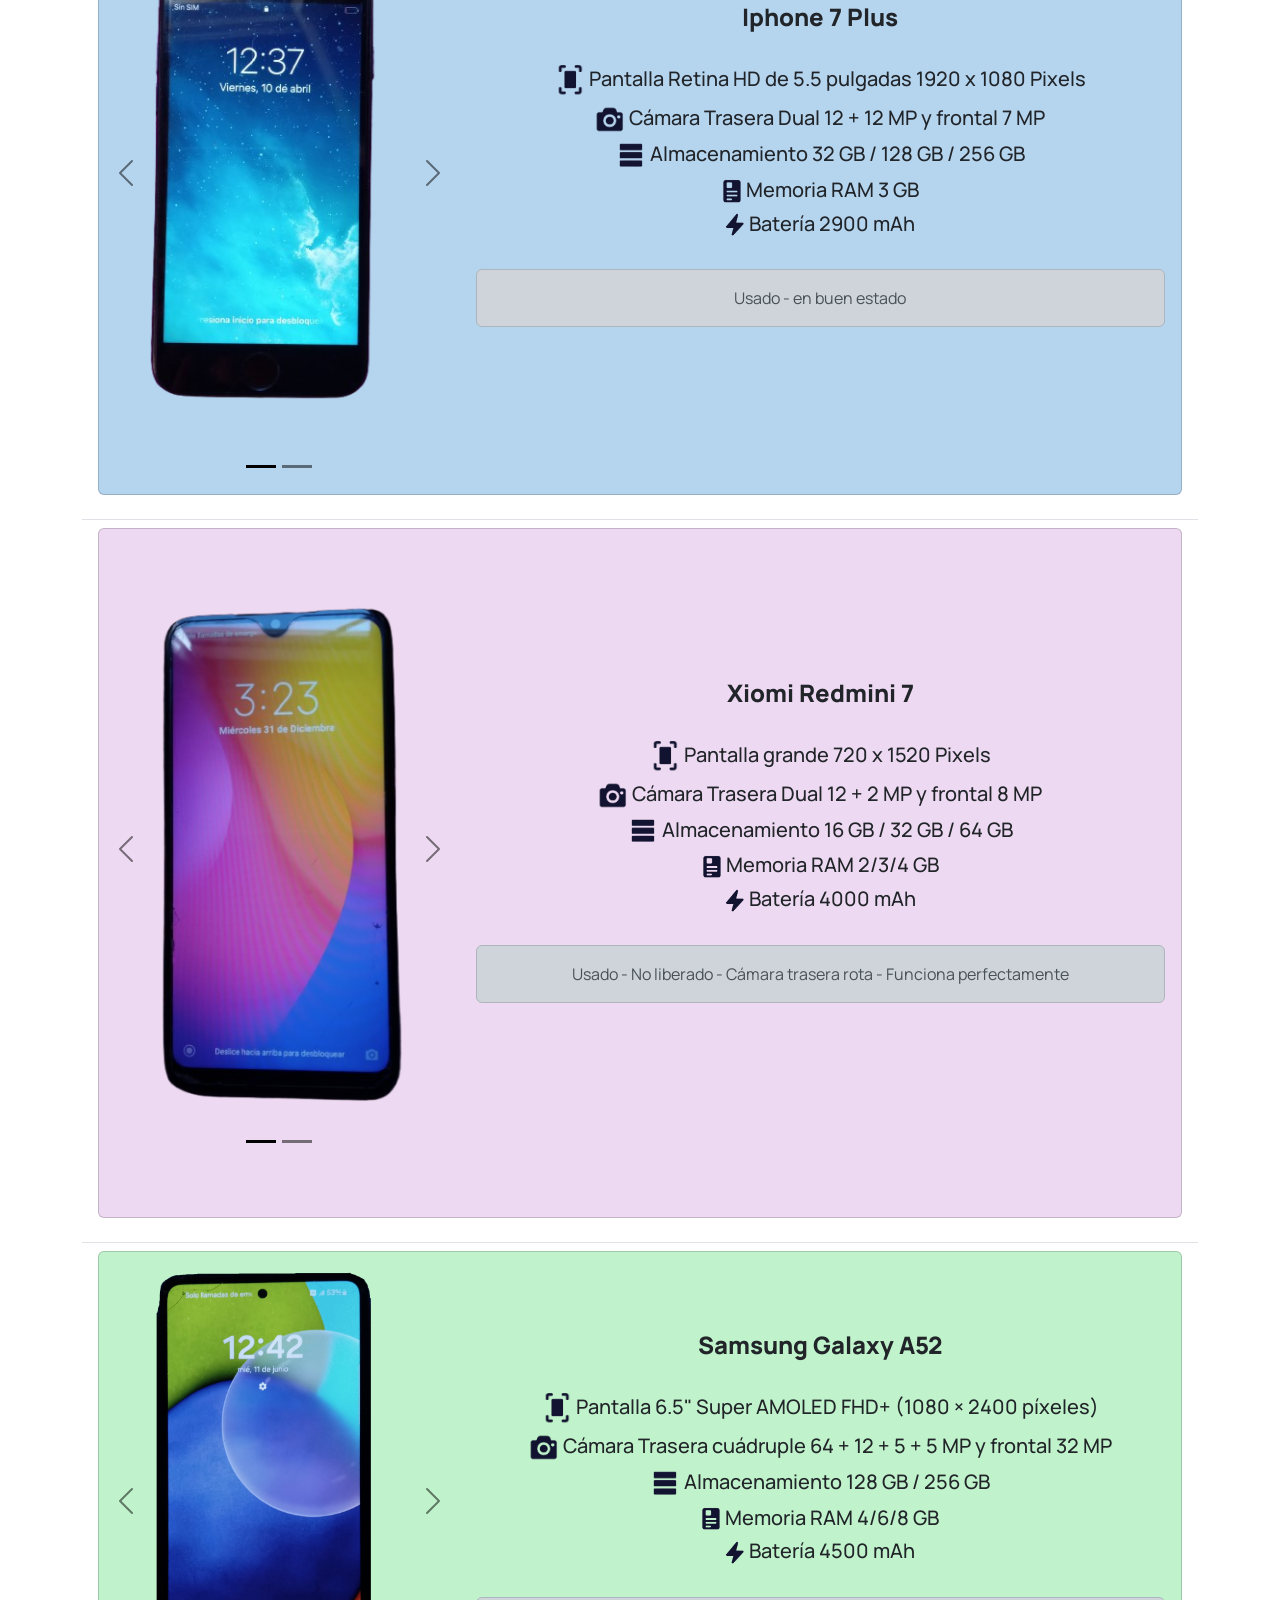
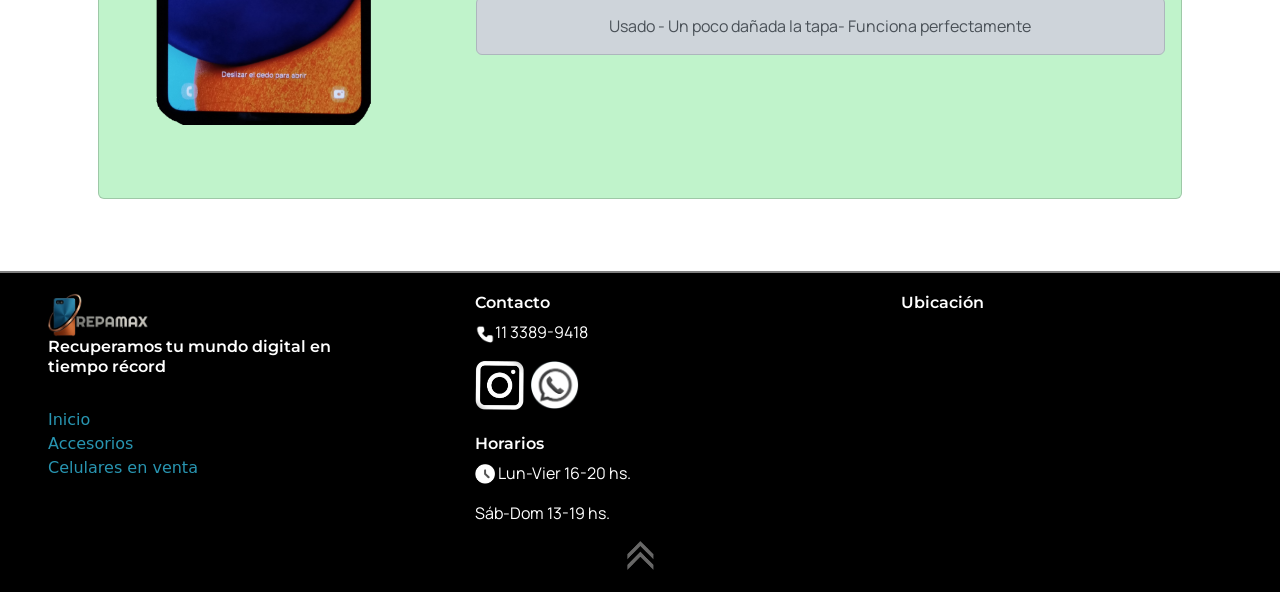
<file: Venta de celulares.html>
<!doctype html>
<html lang="en">

<head>
    <meta charset="utf-8">
    <meta name="viewport" content="width=device-width, initial-scale=1">
    <title>Celulares a la venta</title>
    <link href="https://cdn.jsdelivr.net/npm/bootstrap@5.3.8/dist/css/bootstrap.min.css" rel="stylesheet"
        integrity="sha384-sRIl4kxILFvY47J16cr9ZwB07vP4J8+LH7qKQnuqkuIAvNWLzeN8tE5YBujZqJLB" crossorigin="anonymous">

    <link rel="stylesheet" href="miestilo.css">
</head>

<body>
    <nav class="navbar navbar-expand-lg fixed-top navbar-dark">
        <div class="container-fluid">
            <img src="Logo.png" alt="Logo Repamax" width="100">
            <button class="navbar-toggler" type="button" data-bs-toggle="collapse" data-bs-target="#navbarTogglerDemo02"
                aria-controls="navbarTogglerDemo02" aria-expanded="false" aria-label="Toggle navigation">
                <span class="navbar-toggler-icon"></span>
            </button>
            <div class="collapse navbar-collapse" id="navbarTogglerDemo02">
                <ul class="navbar-nav ms-auto mb-2 mb-lg-0">
                    <li class="nav-item">
                        <a class="nav-link" href="index.html">HOME</a>
                    </li>
                    <li class="nav-item">
                        <a class="nav-link" href="Accesorios.html">ACCESORIOS</a>
                    </li>
                    <li class="nav-item">
                        <a class="nav-link active" aria-current="page" href="Venta de celulares.html">CELULARES A LA
                            VENTA</a>
                    </li>
                </ul>
                <form class="d-flex" role="search">
                    <input class="form-control me-2" type="search" placeholder="Search" aria-label="Search" />
                    <button class="btn btn-outline-success" type="submit">Search</button>
                </form>
            </div>
        </div>
    </nav>

    <div class="card border-0">
        <img src="celulares-fondo.jpg" class="card-img" alt="Celulares ilustrativos">
        <div class="card-img-overlay d-flex flex-column justify-content-center">
            <h2 class=" text-center" style="color: rgb(255, 255, 255);" ml-2>CELULARES A LA VENTA</h2>
        </div>
    </div>

    <div class="container mb-5">
        <ul class="list-group list-group-flush col-12 text-center mt-5">

            <li class="list-group-item">
                <div class="card mb-3" style="background-color: rgb(229, 233, 171);">
                    <div class="row g-0 align-items-center mb-5">
                        <div class="col-md-4">
                            <div id="carouselMotorola" class="carousel slide  carousel-dark">
                                <div class="carousel-indicators">
                                    <button type="button" data-bs-target="#carouselMotorola" data-bs-slide-to="0"
                                        class="active" aria-current="true" aria-label="Slide 1"></button>
                                    <button type="button" data-bs-target="#carouselMotorola" data-bs-slide-to="1"
                                        aria-label="Slide 2"></button>
                                </div>
                                <div class="carousel-inner">
                                    <div class="carousel-item active">
                                        <img src="Motorola-Frente.png" class="d-block w-100" alt="...">
                                    </div>
                                    <div class="carousel-item">
                                        <img src="Motorola-Detras.png" class="d-block w-100" alt="...">
                                    </div>
                                </div>
                                <button class="carousel-control-prev" type="button" data-bs-target="#carouselMotorola"
                                    data-bs-slide="prev">
                                    <span class="carousel-control-prev-icon" aria-hidden="true"></span>
                                    <span class="visually-hidden">Previous</span>
                                </button>
                                <button class="carousel-control-next" type="button" data-bs-target="#carouselMotorola"
                                    data-bs-slide="next">
                                    <span class="carousel-control-next-icon" aria-hidden="true"></span>
                                    <span class="visually-hidden">Next</span>
                                </button>
                            </div>
                        </div>
                        <div class="col-md-8 d-flex align-items-center">
                            <div class="card-body">
                                <h4 class="card-title"><strong>Motorola G22</strong></h4> <br>
                                <h5><img src="pantalla-removebg-preview.png" alt="" width="30"> Pantalla 6.5" HD+ (720 ×
                                    1600 píxeles)</h5>
                                <h5><img src="camara-removebg-preview.png" alt="" width="30"> Cámara Trasera cuádruple
                                    50 + 8 + 2 + 2 MP y frontal 16 MP</h5>
                                <h5><img src="Almacenamiento.png" alt="" width="30">Almacenamiento 64 GB / 128 GB</h5>
                                <h5><img src="memoria-removebg-preview.png" alt="" width="20"> Memoria RAM 4 GB</h5>
                                <h5><img src="bateria-removebg-preview.png" alt="" width="20"> Batería 5000 mAh</h5>
                                <br>
                                <div class="alert alert-dark" role="alert">
                                    Usado - Liberado - En muy buen estado
                                </div>


                                </p>
                            </div>
                        </div>
                    </div>
                </div>
            </li>



            <li class="list-group-item">
                <div class="card mb-3" style="background-color: rgb(181, 212, 238);">
                    <div class="row g-0">
                        <div class="col-md-4">
                            <div id="carouselExampleIndicators" class="carousel slide  carousel-dark">
                                <div class="carousel-indicators">
                                    <button type="button" data-bs-target="#carouselExampleIndicators"
                                        data-bs-slide-to="0" class="active" aria-current="true"
                                        aria-label="Slide 1"></button>
                                    <button type="button" data-bs-target="#carouselExampleIndicators"
                                        data-bs-slide-to="1" aria-label="Slide 2"></button>
                                </div>
                                <div class="carousel-inner">
                                    <div class="carousel-item active">
                                        <img src="IphoneFrente.png" class="d-block w-100" alt="...">
                                    </div>
                                    <div class="carousel-item">
                                        <img src="IphoneDetras.png" class="d-block w-100" alt="...">
                                    </div>
                                </div>
                                <button class="carousel-control-prev" type="button"
                                    data-bs-target="#carouselExampleIndicators" data-bs-slide="prev">
                                    <span class="carousel-control-prev-icon" aria-hidden="true"></span>
                                    <span class="visually-hidden">Previous</span>
                                </button>
                                <button class="carousel-control-next" type="button"
                                    data-bs-target="#carouselExampleIndicators" data-bs-slide="next">
                                    <span class="carousel-control-next-icon" aria-hidden="true"></span>
                                    <span class="visually-hidden">Next</span>
                                </button>
                            </div>
                        </div>
                        <div class="col-md-8 d-flex align-items-center">
                            <div class="card-body">
                                <h4 class="card-title"><strong>Iphone 7 Plus</strong></h4> <br>
                                <h5 class="card-text"><img src="pantalla-removebg-preview.png" alt="" width="30">
                                    Pantalla Retina HD de 5.5 pulgadas 1920 x 1080 Pixels</h5>
                                <h5><img src="camara-removebg-preview.png" alt="" width="30"> Cámara Trasera Dual 12 +
                                    12 MP y frontal 7 MP</h5>
                                <h5><img src="Almacenamiento.png" alt="" width="30"> Almacenamiento 32 GB / 128 GB / 256
                                    GB</h5>
                                <h5><img src="memoria-removebg-preview.png" alt="" width="20"> Memoria RAM 3 GB</h5>
                                <h5><img src="bateria-removebg-preview.png" alt="" width="20"> Batería 2900 mAh</h5>
                                <br>
                                <div class="alert alert-dark" role="alert">
                                    Usado - en buen estado
                                </div>

                                </p>
                            </div>
                        </div>
                    </div>
                </div>
            </li>

            <li class="list-group-item">
                <div class="card mb-3" style="background-color: rgb(237, 217, 241);">
                    <div class="row g-0 align-items-center mb-5">
                        <div class="col-md-4">
                            <div id="carouselXiaomi" class="carousel slide  carousel-dark">
                                <div class="carousel-indicators">
                                    <button type="button" data-bs-target="#carouselXiaomi" data-bs-slide-to="0"
                                        class="active" aria-current="true" aria-label="Slide 1"></button>
                                    <button type="button" data-bs-target="#carouselXiaomi" data-bs-slide-to="1"
                                        aria-label="Slide 2"></button>
                                </div>
                                <div class="carousel-inner">
                                    <div class="carousel-item active">
                                        <img src="XiaomiFrente.png" class="d-block w-100" alt="...">
                                    </div>
                                    <div class="carousel-item">
                                        <img src="XiaomiDetras.png" class="d-block w-100" alt="...">
                                    </div>
                                </div>
                                <button class="carousel-control-prev" type="button" data-bs-target="#carouselXiaomi"
                                    data-bs-slide="prev">
                                    <span class="carousel-control-prev-icon" aria-hidden="true"></span>
                                    <span class="visually-hidden">Previous</span>
                                </button>
                                <button class="carousel-control-next" type="button" data-bs-target="#carouselXiaomi"
                                    data-bs-slide="next">
                                    <span class="carousel-control-next-icon" aria-hidden="true"></span>
                                    <span class="visually-hidden">Next</span>
                                </button>
                            </div>
                        </div>
                        <div class="col-md-8 d-flex align-items-center">
                            <div class="card-body">
                                <h4 class="card-title"> <strong>Xiomi Redmini 7</strong></h4> <br>
                                <h5 class="card-text"><img src="pantalla-removebg-preview.png" alt="" width="30">
                                    Pantalla grande 720 x 1520 Pixels</h5>
                                <h5><img src="camara-removebg-preview.png" alt="" width="30"> Cámara Trasera Dual 12 + 2
                                    MP y frontal 8 MP</h5>
                                <h5><img src="Almacenamiento.png" alt="" width="30"> Almacenamiento 16 GB / 32 GB / 64
                                    GB</h5>
                                <h5><img src="memoria-removebg-preview.png" alt="" width="20"> Memoria RAM 2/3/4 GB</h5>
                                <h5><img src="bateria-removebg-preview.png" alt="" width="20"> Batería 4000 mAh</h5>
                                <br>
                                <div class="alert alert-dark" role="alert">
                                    Usado - No liberado - Cámara trasera rota - Funciona perfectamente
                                </div>

                                </p>
                            </div>
                        </div>
                    </div>
                </div>
            </li>

            <li class="list-group-item">
                <div class="card mb-3" style="background-color: rgb(192, 243, 203);">
                    <div class="row g-0 align-items-center mb-5">
                        <div class="col-md-4">
                            <div id="carouselSamsung" class="carousel slide  carousel-dark">
                                <div class="carousel-indicators">
                                    <button type="button" data-bs-target="#carouselSamsung" data-bs-slide-to="0"
                                        class="active" aria-current="true" aria-label="Slide 1"></button>
                                    <button type="button" data-bs-target="#carouselSamsung" data-bs-slide-to="1"
                                        aria-label="Slide 2"></button>
                                </div>
                                <div class="carousel-inner">
                                    <div class="carousel-item active">
                                        <img src="SamsungDelante.png" class="d-block w-100" alt="...">
                                    </div>
                                    <div class="carousel-item">
                                        <img src="SamsungDetras.png" class="d-block w-100" alt="...">
                                    </div>
                                </div>
                                <button class="carousel-control-prev" type="button" data-bs-target="#carouselSamsung"
                                    data-bs-slide="prev">
                                    <span class="carousel-control-prev-icon" aria-hidden="true"></span>
                                    <span class="visually-hidden">Previous</span>
                                </button>
                                <button class="carousel-control-next" type="button" data-bs-target="#carouselSamsung"
                                    data-bs-slide="next">
                                    <span class="carousel-control-next-icon" aria-hidden="true"></span>
                                    <span class="visually-hidden">Next</span>
                                </button>
                            </div>
                        </div>
                        <div class="col-md-8 d-flex align-items-center">
                            <div class="card-body">
                                <h4 class="card-title"> <strong>Samsung Galaxy A52 </strong></h4><br>
                                <h5><img src="pantalla-removebg-preview.png" alt="" width="30"> Pantalla 6.5" Super
                                    AMOLED FHD+ (1080 × 2400 píxeles)</h5>
                                <h5><img src="camara-removebg-preview.png" alt="" width="30"> Cámara Trasera cuádruple
                                    64 + 12 + 5 + 5 MP y frontal 32 MP</h5>
                                <h5><img src="Almacenamiento.png" alt="" width="30"> Almacenamiento 128 GB / 256 GB</h5>
                                <h5><img src="memoria-removebg-preview.png" alt="" width="20"> Memoria RAM 4/6/8 GB</h5>
                                <h5><img src="bateria-removebg-preview.png" alt="" width="20"> Batería 4500 mAh</h5>
                                <br>
                                <div class="alert alert-dark" role="alert">
                                    Usado - Un poco dañada la tapa- Funciona perfectamente
                                </div>

                                </p>
                            </div>
                        </div>
                    </div>
                </div>
            </li>





        </ul>
    </div>


    <footer class="container-fluid">
        <div class="row gy-5">
            <div class="col-md-4 px-5">
                <img src="Logo.png" alt="logo" width="100">
                <h6>Recuperamos tu mundo digital en tiempo récord</h6><br>

                <a href="index.html" class="link-footer">Inicio</a><br>
                <a href="Accesorios.html" class="link-footer">Accesorios</a><br>
                <a href="Venta de celulares.html" class="link-footer">Celulares en venta</a>
            </div>

            <div class="col-md-4 px-5">
                <div>
                    <h6>Contacto</h6>
                    <p><img src="IconoTelefono.png" alt="icono de telefono" width="20">11 3389-9418</p>
                    <a href="https://www.instagram.com/repamax85/"><img src="LogoInstagram.png" alt="Instagram"
                            width="50"></a>
                    <a
                        href="https://wa.me/541133899418?text=Bienvenidos%20a%20Repamax!%20Soy%20el%20tecnico%20Maxi.%0AContanos%20tu%20situaci%C3%B3n%20para%20poder%20brindarte%20un%20presupuesto%3A%0A-%20Cual%20es%20tu%20dispositivo%3F%0A-%20Que%20problema%20tiene%3F"><img
                            src="LogoWhatsApp.png" alt="WhatsApp" width="50"></a> <br><br>
                </div>
                <div>
                    <h6>Horarios</h6>
                    <p><img src="IconoReloj.png" alt="Icono de reloj" width="20"> Lun-Vier 16-20 hs.</p>
                    <p>Sáb-Dom 13-19 hs.</p>
                </div>
            </div>

            <div class="col-md-4 px-5">
                <h6>Ubicación</h6>
                <div class="text-center">
                    <iframe
                        src="https://www.google.com/maps/embed?pb=!1m18!1m12!1m3!1d3277.8424823358787!2d-58.237472524934844!3d-34.759560565744096!2m3!1f0!2f0!3f0!3m2!1i1024!2i768!4f13.1!3m3!1m2!1s0x95a32ed8a9d2df39%3A0xe476cb2308915fff!2sKLE%2C%20C.%20132%20247%2C%20B1884%20Berazategui%2C%20Provincia%20de%20Buenos%20Aires!5e0!3m2!1ses-419!2sar!4v1782575497971!5m2!1ses-419!2sar"
                        width="250" height="200" style="border:0;" allowfullscreen="" loading="lazy"
                        referrerpolicy="strict-origin-when-cross-origin"></iframe>
                </div>
            </div>
        </div>
        <div class="row">
            <div class="col-12 text-center">
                <a href="#top"><img src="Flechasubir.png" alt="Flecha para subir" width="30"></a>
            </div>
        </div>

    </footer>
















    <script src="https://cdn.jsdelivr.net/npm/bootstrap@5.3.8/dist/js/bootstrap.bundle.min.js"
        integrity="sha384-FKyoEForCGlyvwx9Hj09JcYn3nv7wiPVlz7YYwJrWVcXK/BmnVDxM+D2scQbITxI"
        crossorigin="anonymous"></script>
</body>

</html>
</file>
<file: miestilo.css>
@import url('https://fonts.googleapis.com/css2?family=Manrope:wght@200..800&family=Montserrat:ital,wght@0,100..900;1,100..900&family=Science+Gothic:wght@100..900&family=Sora:wght@100..800&display=swap');

.nav-link,
.btn,
.dropdown-item,
h6 {
    font-family: "Montserrat", sans-serif;
    font-optical-sizing: auto;
    font-weight: 600;
    font-style: normal;
}

h1 {
    font-family: "Science Gothic", sans-serif;
    font-optical-sizing: auto;
    font-weight: 900;
    font-style: normal;
     color: white;
    text-shadow:
    -2px -2px 10px black,
     2px -2px 10px black,
    -2px  2px 10px black,
     2px  2px 10px black;
}

h2 {
    font-family: "Sora", sans-serif;
    font-optical-sizing: auto;
    font-weight: 800;
    font-style: normal;
    text-shadow: 3px 3px 0px rgb(88, 100, 109);
}

.subtitulo-portada, .modal-title {
    font-family: "Sora", sans-serif;
    font-optical-sizing: auto;
    font-weight: 800;
    font-style: normal;
    text-decoration: none !important;
    text-shadow: none !important;
}

h3 {
    font-family: "Marope", sans-serif;
    font-optical-sizing: auto;
    font-weight: 700;
    font-style: normal;
}


h4,
.accordion-button {
    font-family: "Manrope", sans-serif;
    font-optical-sizing: auto;
    font-weight: 600;
    font-style: normal;
}

p,
.card-body,
.accordion-body,
cite {
    font-family: "Manrope", sans-serif;
    font-optical-sizing: auto;
    font-weight: 400;
    font-style: normal;
}

.dropdown-item {
    color: rgb(41, 41, 41) !important;
}

.btn-presupuesto {
    background-color: rgb(2, 58, 2);
    color: rgb(250, 248, 248);
    border-bottom: 2px solid gray;
}

.btn-presupuesto:hover {
    border-color: rgb(2, 58, 2)!important;
    color: rgb(0, 0, 0)!important;
}

.btn-enviar {
    background-color: rgb(5, 142, 233);
    text-decoration: none !important;
    color: white !important;
}

.btn-enviar:hover {
    background-color: rgb(129, 195, 238);
}

a {
    text-decoration: none !important;
    color: white !important;
}

nav,
.navbar-expand-lg {
    background-color: black !important;
    padding: 10px;
}

.nav-link {
    color: white !important;
    margin-right: 15px;
    margin-left: 15px;
}


.nav-link:hover {
    color: rgb(122, 122, 122) !important;
}

.navbar-nav .nav-link.active {
    border-bottom: 2px solid white;
    padding-bottom: 4px;
}

.btn-tienda {
    color: black;
    background-color: rgb(250, 129, 30);
    border-color: rgb(250, 129, 30);
    margin-left: 10px;
}

.btn-tienda:hover {
    color: rgb(250, 129, 30);
    background-color: black;
    border-color: rgb(250, 129, 30);
    margin-left: 10px;
}

.btn.btn-outline-success {
    color: blue;
    border-color: blue;
}

.btn.btn-outline-success:hover {
    background-color: rgb(181, 223, 247);
    color: rgb(0, 0, 0) !important;
}

.btn-primary {
    background-color: rgb(248, 171, 99);
    border-color: rgb(248, 171, 99);
}

.btn-primary:hover {
    background-color: rgb(0, 0, 0);
    border-color: rgb(0, 0, 0);
}

.link-footer {
    color: rgb(40, 149, 177) !important;
}

.logonav {
    margin-left: 20px !important;
}

.WhatsApp-fijo {
    position: fixed;
    right: 20px;
    bottom: 20px;
    z-index: 1000;
}


.flecha-azul {
    max-width: 50px;
    transform: translateY(160px);

}

.card-header .card-body {
    margin-bottom: 20px;
}

footer {
    background-color: black;
    color: white;
    padding: 20px;
    border-top: 2px solid gray;
}

.Marcas-color {
    background-color: rgb(199, 245, 94);
    padding: 30px;
    margin-left: 0;
    margin-right: 0;
}

.Como-trabajamos-color {
    background-color: rgb(250, 249, 177);
    padding: 30px;
    margin-left: 0;
    margin-right: 0;
}

.navbar-presupuesto {
    background-color: rgb(49, 49, 49)  !important;
}

.link-presupuesto:hover {
    color: rgb(32, 110, 211)  !important;
}

body {
    overflow-x: hidden;
}

@media screen and (max-width: 600px) {

    header,
    footer {
        padding: 20px;
    }

    section {
        display: block;
    }


    nav li {
        display: block;
        padding: 10px;
    }

}
</file>
